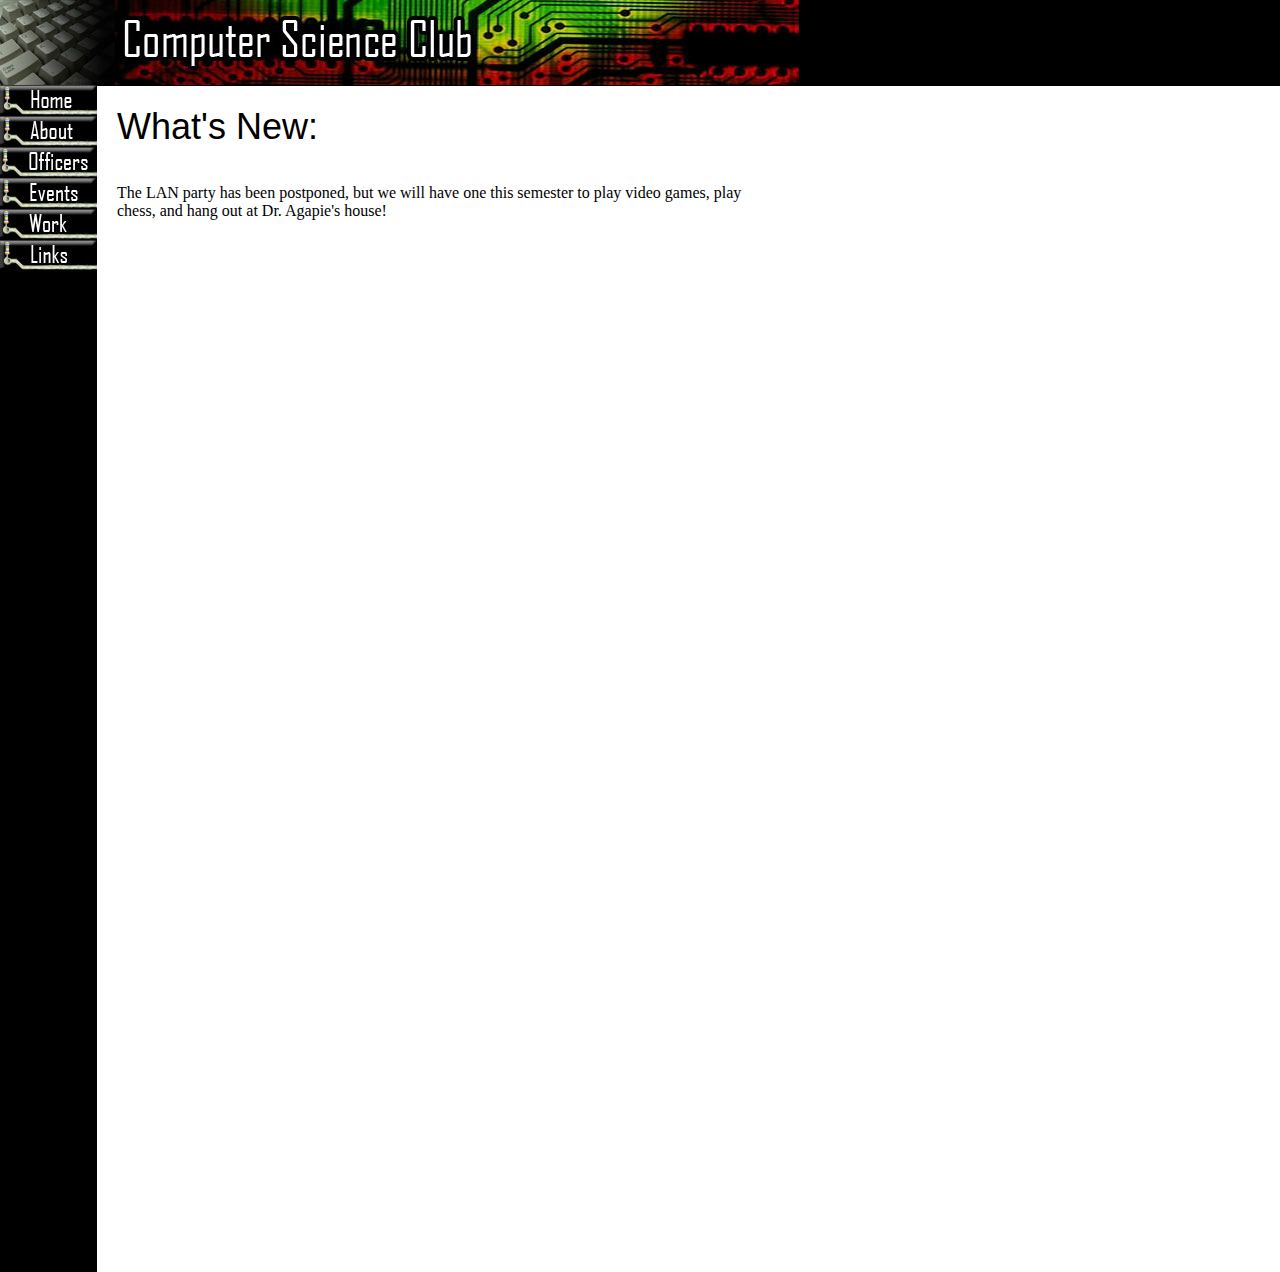
<file: csclub/index.html>
<!-- saved from url=(0045)http://www.tarleton.edu/Organizations/csclub/ -->
<html data-ember-extension="1"><!-- InstanceBegin template="/Templates/template.dwt" codeOutsideHTMLIsLocked="false" --><head><meta http-equiv="Content-Type" content="text/html; charset=ISO-8859-1">
<title>Computer Science Club</title>
<style type="text/css">
td.pad{
padding:20px;
}
p.header{
font-family:Geneva, Arial, Helvetica, sans-serif;
font-size:36px;
}
</style>
<script type="text/javascript">
<!--

function newImage(arg) {
	if (document.images) {
		rslt = new Image();
		rslt.src = arg;
		return rslt;
	}
}

function changeImages() {
	if (document.images && (preloadFlag == true)) {
		for (var i=0; i<changeImages.arguments.length; i+=2) {
			document[changeImages.arguments[i]].src = changeImages.arguments[i+1];
		}
	}
}

var preloadFlag = false;
function preloadImages() {
	if (document.images) {
		id11_over = newImage("images/11_over.jpg");
		id17_down = newImage("images/17_down.jpg");
		id12_over = newImage("images/12_over.jpg");
		id18_down = newImage("images/18_down.jpg");
		id13_over = newImage("images/13_over.jpg");
		id19_down = newImage("images/19_down.jpg");
		id14_over = newImage("images/14_over.jpg");
		id20_down = newImage("images/20_down.jpg");
		id15_over = newImage("images/15_over.jpg");
		id21_down = newImage("images/21_down.jpg");
		id16_over = newImage("images/16_over.jpg");
		id22_down = newImage("images/22_down.jpg");
		preloadFlag = true;
	}
}

// -->
</script>
<link rel="stylesheet" href="chrome-extension://ppcfnlhgbpebbbfmcpbkajjklimomfcd/content-script/styles/main.css" type="text/css"></head>
<body bgcolor="#FFFFFF" leftmargin="0" topmargin="0" marginwidth="0" marginheight="0" onload="preloadImages();">
<table id="Table_01" width="100%" height="100%" border="0" cellpadding="0" cellspacing="0">
	<tbody><tr>
		<td height="86" width="97" valign="top">
			<img src="images/01.jpg" width="97" height="86"></td>
		<td width="703">
			<img src="images/02.jpg" width="703" height="86"></td>
		<td bgcolor="#000000">&nbsp;</td>
	</tr>
	<tr height="31" valign="top">
		<td height="31" valign="top">
			<a href="http://www.tarleton.edu/Organizations/csclub/index.html" onmouseover="changeImages(&#39;id03&#39;, &#39;images/11_over.jpg&#39;); return true;" onmouseout="changeImages(&#39;id03&#39;, &#39;images/03.jpg&#39;); return true;" onmousedown="changeImages(&#39;id03&#39;, &#39;images/17_down.jpg&#39;); return true;" onmouseup="changeImages(&#39;id03&#39;, &#39;images/11_over.jpg&#39;); return true;">
				<img name="id03" src="images/03.jpg" width="97" height="31" border="0"></a></td>
		<td rowspan="7" class="pad" valign="top" width="663" height="100%">
		<!-- InstanceBeginEditable name="body" -->
		<p class="header">What's New:</p>
		<p>The LAN party has been postponed, but we will have one this semester to play video games, play chess, and hang out at Dr. Agapie's house!</p>
		<!-- InstanceEndEditable -->
	  </td>
		<td rowspan="7">&nbsp;</td>
	</tr>
	<tr height="31" valign="top">
		<td height="31" valign="top">
			<a href="http://www.tarleton.edu/Organizations/csclub/about.html" onmouseover="changeImages(&#39;id05&#39;, &#39;images/12_over.jpg&#39;); return true;" onmouseout="changeImages(&#39;id05&#39;, &#39;images/05.jpg&#39;); return true;" onmousedown="changeImages(&#39;id05&#39;, &#39;images/18_down.jpg&#39;); return true;" onmouseup="changeImages(&#39;id05&#39;, &#39;images/12_over.jpg&#39;); return true;">
				<img name="id05" src="images/05.jpg" width="97" height="31" border="0"></a></td>
	</tr>
	<tr height="31" valign="top">
		<td height="31">
			<a href="http://www.tarleton.edu/Organizations/csclub/officers.html" onmouseover="changeImages(&#39;id06&#39;, &#39;images/13_over.jpg&#39;); return true;" onmouseout="changeImages(&#39;id06&#39;, &#39;images/06.jpg&#39;); return true;" onmousedown="changeImages(&#39;id06&#39;, &#39;images/19_down.jpg&#39;); return true;" onmouseup="changeImages(&#39;id06&#39;, &#39;images/13_over.jpg&#39;); return true;">
				<img name="id06" src="images/06.jpg" width="97" height="31" border="0"></a></td>
	</tr>
	<tr height="31" valign="top">
		<td height="31">
			<a href="http://www.tarleton.edu/Organizations/csclub/events.html" onmouseover="changeImages(&#39;id07&#39;, &#39;images/14_over.jpg&#39;); return true;" onmouseout="changeImages(&#39;id07&#39;, &#39;images/07.jpg&#39;); return true;" onmousedown="changeImages(&#39;id07&#39;, &#39;images/20_down.jpg&#39;); return true;" onmouseup="changeImages(&#39;id07&#39;, &#39;images/14_over.jpg&#39;); return true;">
				<img name="id07" src="images/07.jpg" width="97" height="31" border="0"></a></td>
	</tr>
	<tr height="31" valign="top">
		<td height="31">
			<a href="http://www.tarleton.edu/Organizations/csclub/work.html" onmouseover="changeImages(&#39;id08&#39;, &#39;images/15_over.jpg&#39;); return true;" onmouseout="changeImages(&#39;id08&#39;, &#39;images/08.jpg&#39;); return true;" onmousedown="changeImages(&#39;id08&#39;, &#39;images/21_down.jpg&#39;); return true;" onmouseup="changeImages(&#39;id08&#39;, &#39;images/15_over.jpg&#39;); return true;">
				<img name="id08" src="images/08.jpg" width="97" height="31" border="0"></a></td>
	</tr>
	<tr height="31" valign="top">
		<td height="31">
			<a href="http://www.tarleton.edu/Organizations/csclub/links.html" onmouseover="changeImages(&#39;id09&#39;, &#39;images/16_over.jpg&#39;); return true;" onmouseout="changeImages(&#39;id09&#39;, &#39;images/09.jpg&#39;); return true;" onmousedown="changeImages(&#39;id09&#39;, &#39;images/22_down.jpg&#39;); return true;" onmouseup="changeImages(&#39;id09&#39;, &#39;images/16_over.jpg&#39;); return true;">
				<img name="id09" src="images/09.jpg" width="97" height="31" border="0"></a></td>
	</tr>
	<tr>
		<td bgcolor="#000000" height="1000" width="97">&nbsp;</td>
	</tr>
</tbody></table>

<!-- InstanceEnd --><div class="pnt-on-image-wrapper" style="display: none;"><div class="pnt-on-image"><div class="pnticn pnticn-logo pnticnlarge"></div><div class="pnt-onimg-text">Point</div></div></div><span id="buffer-extension-hover-button" style="display: none; position: absolute; z-index: 8675309; width: 100px; height: 25px; opacity: 0.9; cursor: pointer; background-image: url(chrome-extension://noojglkidnpfjbincgijbaiedldjfbhh/data/shared/img/buffer-hover-icon@2x.png); background-size: 100px 25px;"></span></body></html>
</file>
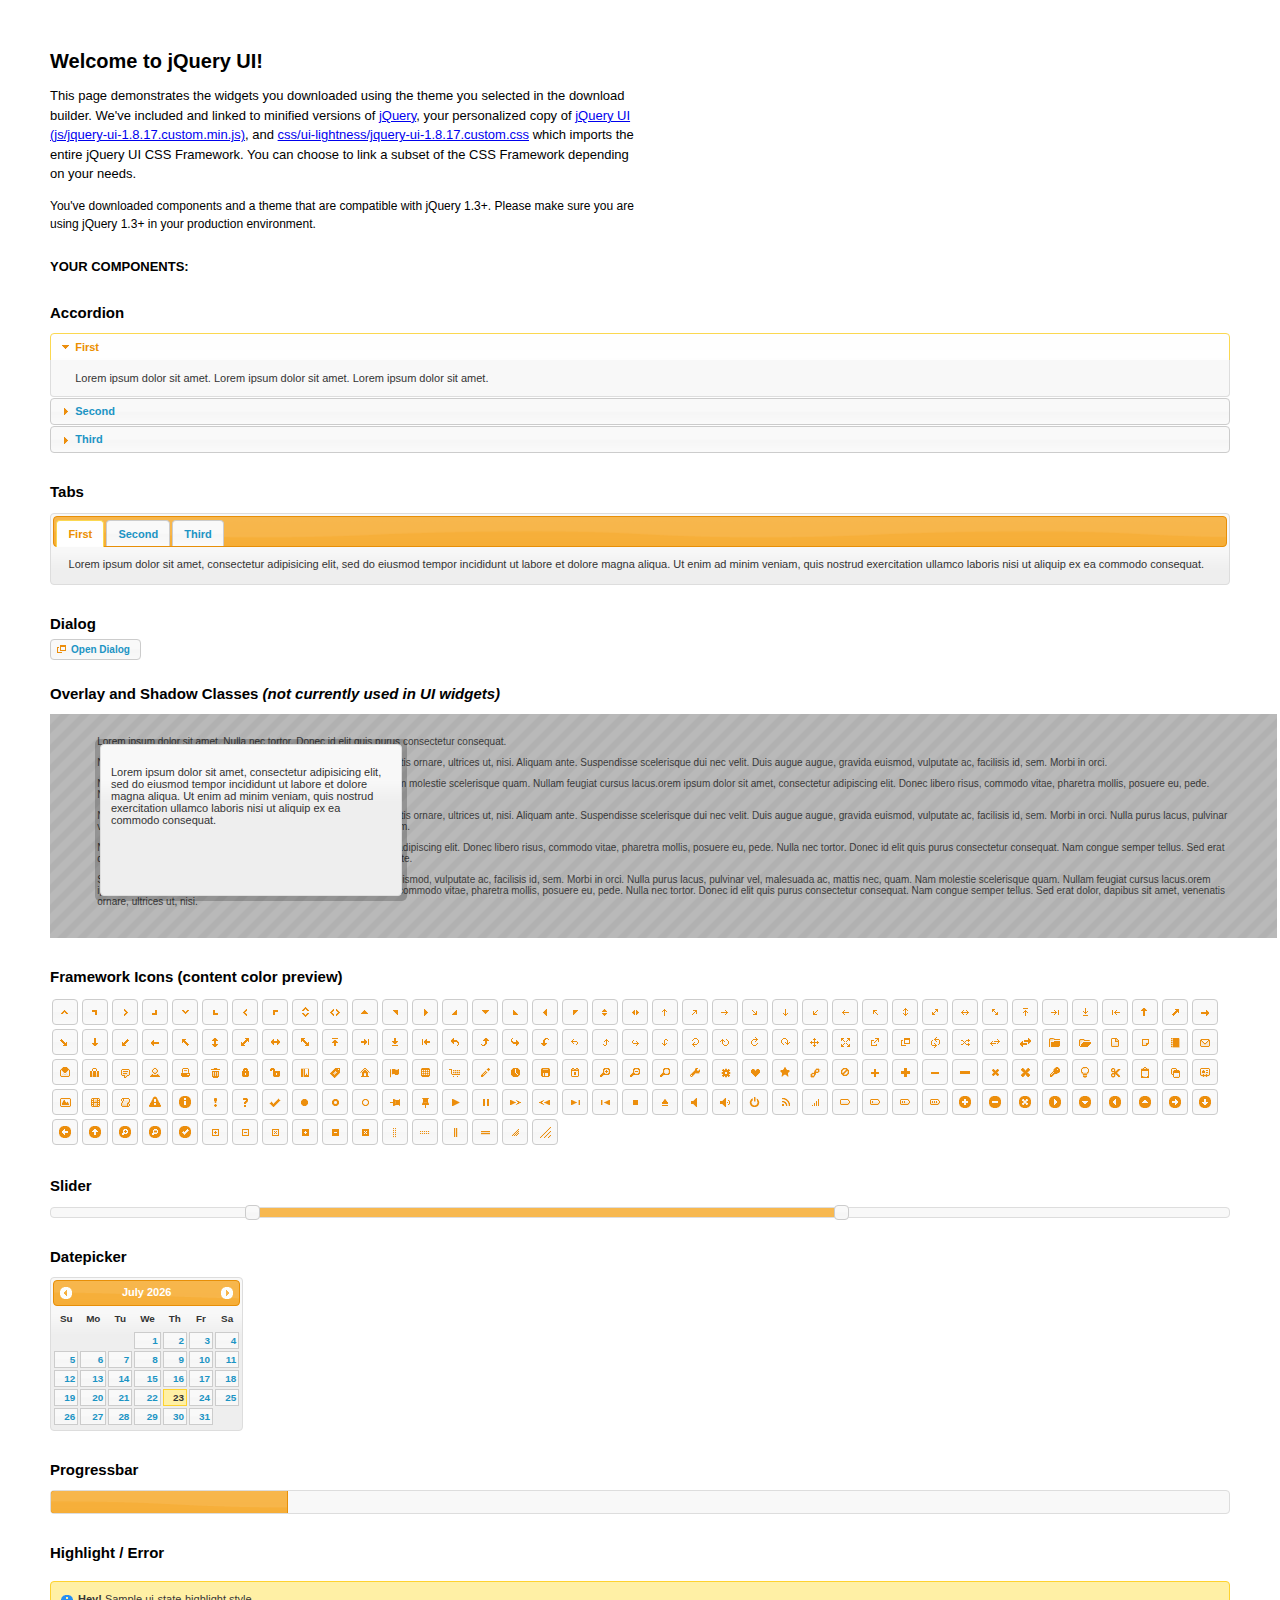
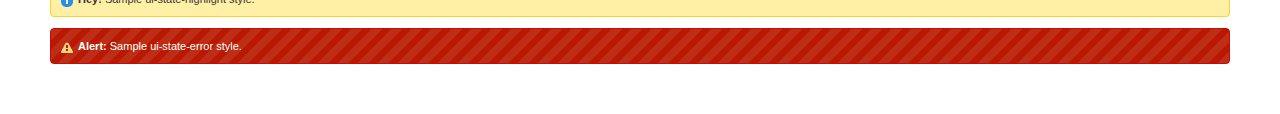
<file: whetstone1/js/jquery-ui-1.8.17/index.html>
<!DOCTYPE html>
<html>
	<head>
		<meta http-equiv="Content-Type" content="text/html; charset=iso-8859-1" />
		<title>jQuery UI Example Page</title>
		<link type="text/css" href="css/ui-lightness/jquery-ui-1.8.17.custom.css" rel="stylesheet" />	
		<script type="text/javascript" src="js/jquery-1.7.1.min.js"></script>
		<script type="text/javascript" src="js/jquery-ui-1.8.17.custom.min.js"></script>
		<script type="text/javascript">
			$(function(){

				// Accordion
				$("#accordion").accordion({ header: "h3" });
	
				// Tabs
				$('#tabs').tabs();
	

				// Dialog			
				$('#dialog').dialog({
					autoOpen: false,
					width: 600,
					buttons: {
						"Ok": function() { 
							$(this).dialog("close"); 
						}, 
						"Cancel": function() { 
							$(this).dialog("close"); 
						} 
					}
				});
				
				// Dialog Link
				$('#dialog_link').click(function(){
					$('#dialog').dialog('open');
					return false;
				});

				// Datepicker
				$('#datepicker').datepicker({
					inline: true
				});
				
				// Slider
				$('#slider').slider({
					range: true,
					values: [17, 67]
				});
				
				// Progressbar
				$("#progressbar").progressbar({
					value: 20 
				});
				
				//hover states on the static widgets
				$('#dialog_link, ul#icons li').hover(
					function() { $(this).addClass('ui-state-hover'); }, 
					function() { $(this).removeClass('ui-state-hover'); }
				);
				
			});
		</script>
		<style type="text/css">
			/*demo page css*/
			body{ font: 62.5% "Trebuchet MS", sans-serif; margin: 50px;}
			.demoHeaders { margin-top: 2em; }
			#dialog_link {padding: .4em 1em .4em 20px;text-decoration: none;position: relative;}
			#dialog_link span.ui-icon {margin: 0 5px 0 0;position: absolute;left: .2em;top: 50%;margin-top: -8px;}
			ul#icons {margin: 0; padding: 0;}
			ul#icons li {margin: 2px; position: relative; padding: 4px 0; cursor: pointer; float: left;  list-style: none;}
			ul#icons span.ui-icon {float: left; margin: 0 4px;}
		</style>	
	</head>
	<body>
	<h1>Welcome to jQuery UI!</h1>
	<p style="font-size: 1.3em; line-height: 1.5; margin: 1em 0; width: 50%;">This page demonstrates the widgets you downloaded using the theme you selected in the download builder. We've included and linked to minified versions of <a href="js/jquery-1.7.1.min.js">jQuery</a>, your personalized copy of <a href="js/jquery-ui-1.8.17.custom.min.js">jQuery UI (js/jquery-ui-1.8.17.custom.min.js)</a>, and <a href="css/ui-lightness/jquery-ui-1.8.17.custom.css">css/ui-lightness/jquery-ui-1.8.17.custom.css</a> which imports the entire jQuery UI CSS Framework. You can choose to link a subset of the CSS Framework depending on your needs. </p>
	<p style="font-size: 1.2em; line-height: 1.5; margin: 1em 0; width: 50%;">You've downloaded components and a theme that are compatible with jQuery 1.3+. Please make sure you are using jQuery 1.3+ in your production environment.</p>	

	<p style="font-weight: bold; margin: 2em 0 1em; font-size: 1.3em;">YOUR COMPONENTS:</p>
		
		<!-- Accordion -->
		<h2 class="demoHeaders">Accordion</h2>
		<div id="accordion">
			<div>
				<h3><a href="#">First</a></h3>
				<div>Lorem ipsum dolor sit amet. Lorem ipsum dolor sit amet. Lorem ipsum dolor sit amet.</div>
			</div>
			<div>
				<h3><a href="#">Second</a></h3>
				<div>Phasellus mattis tincidunt nibh.</div>
			</div>
			<div>
				<h3><a href="#">Third</a></h3>
				<div>Nam dui erat, auctor a, dignissim quis.</div>
			</div>
		</div>
	
		<!-- Tabs -->
		<h2 class="demoHeaders">Tabs</h2>
		<div id="tabs">
			<ul>
				<li><a href="#tabs-1">First</a></li>
				<li><a href="#tabs-2">Second</a></li>
				<li><a href="#tabs-3">Third</a></li>
			</ul>
			<div id="tabs-1">Lorem ipsum dolor sit amet, consectetur adipisicing elit, sed do eiusmod tempor incididunt ut labore et dolore magna aliqua. Ut enim ad minim veniam, quis nostrud exercitation ullamco laboris nisi ut aliquip ex ea commodo consequat.</div>
			<div id="tabs-2">Phasellus mattis tincidunt nibh. Cras orci urna, blandit id, pretium vel, aliquet ornare, felis. Maecenas scelerisque sem non nisl. Fusce sed lorem in enim dictum bibendum.</div>
			<div id="tabs-3">Nam dui erat, auctor a, dignissim quis, sollicitudin eu, felis. Pellentesque nisi urna, interdum eget, sagittis et, consequat vestibulum, lacus. Mauris porttitor ullamcorper augue.</div>
		</div>
	
		<!-- Dialog NOTE: Dialog is not generated by UI in this demo so it can be visually styled in themeroller-->
		<h2 class="demoHeaders">Dialog</h2>
		<p><a href="#" id="dialog_link" class="ui-state-default ui-corner-all"><span class="ui-icon ui-icon-newwin"></span>Open Dialog</a></p>
		
		
		<h2 class="demoHeaders">Overlay and Shadow Classes <em>(not currently used in UI widgets)</em></h2>
		<div style="position: relative; width: 96%; height: 200px; padding:1% 4%; overflow:hidden;" class="fakewindowcontain">
			<p>Lorem ipsum dolor sit amet,  Nulla nec tortor. Donec id elit quis purus consectetur consequat. </p><p>Nam congue semper tellus. Sed erat dolor, dapibus sit amet, venenatis ornare, ultrices ut, nisi. Aliquam ante. Suspendisse scelerisque dui nec velit. Duis augue augue, gravida euismod, vulputate ac, facilisis id, sem. Morbi in orci. </p><p>Nulla purus lacus, pulvinar vel, malesuada ac, mattis nec, quam. Nam molestie scelerisque quam. Nullam feugiat cursus lacus.orem ipsum dolor sit amet, consectetur adipiscing elit. Donec libero risus, commodo vitae, pharetra mollis, posuere eu, pede. Nulla nec tortor. Donec id elit quis purus consectetur consequat. </p><p>Nam congue semper tellus. Sed erat dolor, dapibus sit amet, venenatis ornare, ultrices ut, nisi. Aliquam ante. Suspendisse scelerisque dui nec velit. Duis augue augue, gravida euismod, vulputate ac, facilisis id, sem. Morbi in orci. Nulla purus lacus, pulvinar vel, malesuada ac, mattis nec, quam. Nam molestie scelerisque quam. </p><p>Nullam feugiat cursus lacus.orem ipsum dolor sit amet, consectetur adipiscing elit. Donec libero risus, commodo vitae, pharetra mollis, posuere eu, pede. Nulla nec tortor. Donec id elit quis purus consectetur consequat. Nam congue semper tellus. Sed erat dolor, dapibus sit amet, venenatis ornare, ultrices ut, nisi. Aliquam ante. </p><p>Suspendisse scelerisque dui nec velit. Duis augue augue, gravida euismod, vulputate ac, facilisis id, sem. Morbi in orci. Nulla purus lacus, pulvinar vel, malesuada ac, mattis nec, quam. Nam molestie scelerisque quam. Nullam feugiat cursus lacus.orem ipsum dolor sit amet, consectetur adipiscing elit. Donec libero risus, commodo vitae, pharetra mollis, posuere eu, pede. Nulla nec tortor. Donec id elit quis purus consectetur consequat. Nam congue semper tellus. Sed erat dolor, dapibus sit amet, venenatis ornare, ultrices ut, nisi. </p>
			
			<!-- ui-dialog -->
			<div class="ui-overlay"><div class="ui-widget-overlay"></div><div class="ui-widget-shadow ui-corner-all" style="width: 302px; height: 152px; position: absolute; left: 50px; top: 30px;"></div></div>
			<div style="position: absolute; width: 280px; height: 130px;left: 50px; top: 30px; padding: 10px;" class="ui-widget ui-widget-content ui-corner-all">
				<div class="ui-dialog-content ui-widget-content" style="background: none; border: 0;">
					<p>Lorem ipsum dolor sit amet, consectetur adipisicing elit, sed do eiusmod tempor incididunt ut labore et dolore magna aliqua. Ut enim ad minim veniam, quis nostrud exercitation ullamco laboris nisi ut aliquip ex ea commodo consequat.</p>
				</div>
			</div>
		
		</div>

		
		<!-- ui-dialog -->
		<div id="dialog" title="Dialog Title">
			<p>Lorem ipsum dolor sit amet, consectetur adipisicing elit, sed do eiusmod tempor incididunt ut labore et dolore magna aliqua. Ut enim ad minim veniam, quis nostrud exercitation ullamco laboris nisi ut aliquip ex ea commodo consequat.</p>
		</div>
			
				
				
		<h2 class="demoHeaders">Framework Icons (content color preview)</h2>
		<ul id="icons" class="ui-widget ui-helper-clearfix">
		
		<li class="ui-state-default ui-corner-all" title=".ui-icon-carat-1-n"><span class="ui-icon ui-icon-carat-1-n"></span></li>
		<li class="ui-state-default ui-corner-all" title=".ui-icon-carat-1-ne"><span class="ui-icon ui-icon-carat-1-ne"></span></li>
		<li class="ui-state-default ui-corner-all" title=".ui-icon-carat-1-e"><span class="ui-icon ui-icon-carat-1-e"></span></li>
		
		<li class="ui-state-default ui-corner-all" title=".ui-icon-carat-1-se"><span class="ui-icon ui-icon-carat-1-se"></span></li>
		<li class="ui-state-default ui-corner-all" title=".ui-icon-carat-1-s"><span class="ui-icon ui-icon-carat-1-s"></span></li>
		<li class="ui-state-default ui-corner-all" title=".ui-icon-carat-1-sw"><span class="ui-icon ui-icon-carat-1-sw"></span></li>
		<li class="ui-state-default ui-corner-all" title=".ui-icon-carat-1-w"><span class="ui-icon ui-icon-carat-1-w"></span></li>
		<li class="ui-state-default ui-corner-all" title=".ui-icon-carat-1-nw"><span class="ui-icon ui-icon-carat-1-nw"></span></li>
		<li class="ui-state-default ui-corner-all" title=".ui-icon-carat-2-n-s"><span class="ui-icon ui-icon-carat-2-n-s"></span></li>
		<li class="ui-state-default ui-corner-all" title=".ui-icon-carat-2-e-w"><span class="ui-icon ui-icon-carat-2-e-w"></span></li>
		<li class="ui-state-default ui-corner-all" title=".ui-icon-triangle-1-n"><span class="ui-icon ui-icon-triangle-1-n"></span></li>
		<li class="ui-state-default ui-corner-all" title=".ui-icon-triangle-1-ne"><span class="ui-icon ui-icon-triangle-1-ne"></span></li>
		
		<li class="ui-state-default ui-corner-all" title=".ui-icon-triangle-1-e"><span class="ui-icon ui-icon-triangle-1-e"></span></li>
		<li class="ui-state-default ui-corner-all" title=".ui-icon-triangle-1-se"><span class="ui-icon ui-icon-triangle-1-se"></span></li>
		<li class="ui-state-default ui-corner-all" title=".ui-icon-triangle-1-s"><span class="ui-icon ui-icon-triangle-1-s"></span></li>
		<li class="ui-state-default ui-corner-all" title=".ui-icon-triangle-1-sw"><span class="ui-icon ui-icon-triangle-1-sw"></span></li>
		<li class="ui-state-default ui-corner-all" title=".ui-icon-triangle-1-w"><span class="ui-icon ui-icon-triangle-1-w"></span></li>
		<li class="ui-state-default ui-corner-all" title=".ui-icon-triangle-1-nw"><span class="ui-icon ui-icon-triangle-1-nw"></span></li>
		<li class="ui-state-default ui-corner-all" title=".ui-icon-triangle-2-n-s"><span class="ui-icon ui-icon-triangle-2-n-s"></span></li>
		<li class="ui-state-default ui-corner-all" title=".ui-icon-triangle-2-e-w"><span class="ui-icon ui-icon-triangle-2-e-w"></span></li>
		<li class="ui-state-default ui-corner-all" title=".ui-icon-arrow-1-n"><span class="ui-icon ui-icon-arrow-1-n"></span></li>
		
		<li class="ui-state-default ui-corner-all" title=".ui-icon-arrow-1-ne"><span class="ui-icon ui-icon-arrow-1-ne"></span></li>
		<li class="ui-state-default ui-corner-all" title=".ui-icon-arrow-1-e"><span class="ui-icon ui-icon-arrow-1-e"></span></li>
		<li class="ui-state-default ui-corner-all" title=".ui-icon-arrow-1-se"><span class="ui-icon ui-icon-arrow-1-se"></span></li>
		<li class="ui-state-default ui-corner-all" title=".ui-icon-arrow-1-s"><span class="ui-icon ui-icon-arrow-1-s"></span></li>
		<li class="ui-state-default ui-corner-all" title=".ui-icon-arrow-1-sw"><span class="ui-icon ui-icon-arrow-1-sw"></span></li>
		<li class="ui-state-default ui-corner-all" title=".ui-icon-arrow-1-w"><span class="ui-icon ui-icon-arrow-1-w"></span></li>
		<li class="ui-state-default ui-corner-all" title=".ui-icon-arrow-1-nw"><span class="ui-icon ui-icon-arrow-1-nw"></span></li>
		<li class="ui-state-default ui-corner-all" title=".ui-icon-arrow-2-n-s"><span class="ui-icon ui-icon-arrow-2-n-s"></span></li>
		<li class="ui-state-default ui-corner-all" title=".ui-icon-arrow-2-ne-sw"><span class="ui-icon ui-icon-arrow-2-ne-sw"></span></li>
		
		<li class="ui-state-default ui-corner-all" title=".ui-icon-arrow-2-e-w"><span class="ui-icon ui-icon-arrow-2-e-w"></span></li>
		<li class="ui-state-default ui-corner-all" title=".ui-icon-arrow-2-se-nw"><span class="ui-icon ui-icon-arrow-2-se-nw"></span></li>
		<li class="ui-state-default ui-corner-all" title=".ui-icon-arrowstop-1-n"><span class="ui-icon ui-icon-arrowstop-1-n"></span></li>
		<li class="ui-state-default ui-corner-all" title=".ui-icon-arrowstop-1-e"><span class="ui-icon ui-icon-arrowstop-1-e"></span></li>
		<li class="ui-state-default ui-corner-all" title=".ui-icon-arrowstop-1-s"><span class="ui-icon ui-icon-arrowstop-1-s"></span></li>
		<li class="ui-state-default ui-corner-all" title=".ui-icon-arrowstop-1-w"><span class="ui-icon ui-icon-arrowstop-1-w"></span></li>
		<li class="ui-state-default ui-corner-all" title=".ui-icon-arrowthick-1-n"><span class="ui-icon ui-icon-arrowthick-1-n"></span></li>
		<li class="ui-state-default ui-corner-all" title=".ui-icon-arrowthick-1-ne"><span class="ui-icon ui-icon-arrowthick-1-ne"></span></li>
		<li class="ui-state-default ui-corner-all" title=".ui-icon-arrowthick-1-e"><span class="ui-icon ui-icon-arrowthick-1-e"></span></li>
		
		<li class="ui-state-default ui-corner-all" title=".ui-icon-arrowthick-1-se"><span class="ui-icon ui-icon-arrowthick-1-se"></span></li>
		<li class="ui-state-default ui-corner-all" title=".ui-icon-arrowthick-1-s"><span class="ui-icon ui-icon-arrowthick-1-s"></span></li>
		<li class="ui-state-default ui-corner-all" title=".ui-icon-arrowthick-1-sw"><span class="ui-icon ui-icon-arrowthick-1-sw"></span></li>
		<li class="ui-state-default ui-corner-all" title=".ui-icon-arrowthick-1-w"><span class="ui-icon ui-icon-arrowthick-1-w"></span></li>
		<li class="ui-state-default ui-corner-all" title=".ui-icon-arrowthick-1-nw"><span class="ui-icon ui-icon-arrowthick-1-nw"></span></li>
		<li class="ui-state-default ui-corner-all" title=".ui-icon-arrowthick-2-n-s"><span class="ui-icon ui-icon-arrowthick-2-n-s"></span></li>
		<li class="ui-state-default ui-corner-all" title=".ui-icon-arrowthick-2-ne-sw"><span class="ui-icon ui-icon-arrowthick-2-ne-sw"></span></li>
		<li class="ui-state-default ui-corner-all" title=".ui-icon-arrowthick-2-e-w"><span class="ui-icon ui-icon-arrowthick-2-e-w"></span></li>
		<li class="ui-state-default ui-corner-all" title=".ui-icon-arrowthick-2-se-nw"><span class="ui-icon ui-icon-arrowthick-2-se-nw"></span></li>
		
		<li class="ui-state-default ui-corner-all" title=".ui-icon-arrowthickstop-1-n"><span class="ui-icon ui-icon-arrowthickstop-1-n"></span></li>
		<li class="ui-state-default ui-corner-all" title=".ui-icon-arrowthickstop-1-e"><span class="ui-icon ui-icon-arrowthickstop-1-e"></span></li>
		<li class="ui-state-default ui-corner-all" title=".ui-icon-arrowthickstop-1-s"><span class="ui-icon ui-icon-arrowthickstop-1-s"></span></li>
		<li class="ui-state-default ui-corner-all" title=".ui-icon-arrowthickstop-1-w"><span class="ui-icon ui-icon-arrowthickstop-1-w"></span></li>
		<li class="ui-state-default ui-corner-all" title=".ui-icon-arrowreturnthick-1-w"><span class="ui-icon ui-icon-arrowreturnthick-1-w"></span></li>
		<li class="ui-state-default ui-corner-all" title=".ui-icon-arrowreturnthick-1-n"><span class="ui-icon ui-icon-arrowreturnthick-1-n"></span></li>
		<li class="ui-state-default ui-corner-all" title=".ui-icon-arrowreturnthick-1-e"><span class="ui-icon ui-icon-arrowreturnthick-1-e"></span></li>
		<li class="ui-state-default ui-corner-all" title=".ui-icon-arrowreturnthick-1-s"><span class="ui-icon ui-icon-arrowreturnthick-1-s"></span></li>
		<li class="ui-state-default ui-corner-all" title=".ui-icon-arrowreturn-1-w"><span class="ui-icon ui-icon-arrowreturn-1-w"></span></li>
		
		<li class="ui-state-default ui-corner-all" title=".ui-icon-arrowreturn-1-n"><span class="ui-icon ui-icon-arrowreturn-1-n"></span></li>
		<li class="ui-state-default ui-corner-all" title=".ui-icon-arrowreturn-1-e"><span class="ui-icon ui-icon-arrowreturn-1-e"></span></li>
		<li class="ui-state-default ui-corner-all" title=".ui-icon-arrowreturn-1-s"><span class="ui-icon ui-icon-arrowreturn-1-s"></span></li>
		<li class="ui-state-default ui-corner-all" title=".ui-icon-arrowrefresh-1-w"><span class="ui-icon ui-icon-arrowrefresh-1-w"></span></li>
		<li class="ui-state-default ui-corner-all" title=".ui-icon-arrowrefresh-1-n"><span class="ui-icon ui-icon-arrowrefresh-1-n"></span></li>
		<li class="ui-state-default ui-corner-all" title=".ui-icon-arrowrefresh-1-e"><span class="ui-icon ui-icon-arrowrefresh-1-e"></span></li>
		<li class="ui-state-default ui-corner-all" title=".ui-icon-arrowrefresh-1-s"><span class="ui-icon ui-icon-arrowrefresh-1-s"></span></li>
		<li class="ui-state-default ui-corner-all" title=".ui-icon-arrow-4"><span class="ui-icon ui-icon-arrow-4"></span></li>
		<li class="ui-state-default ui-corner-all" title=".ui-icon-arrow-4-diag"><span class="ui-icon ui-icon-arrow-4-diag"></span></li>
		
		<li class="ui-state-default ui-corner-all" title=".ui-icon-extlink"><span class="ui-icon ui-icon-extlink"></span></li>
		<li class="ui-state-default ui-corner-all" title=".ui-icon-newwin"><span class="ui-icon ui-icon-newwin"></span></li>
		<li class="ui-state-default ui-corner-all" title=".ui-icon-refresh"><span class="ui-icon ui-icon-refresh"></span></li>
		<li class="ui-state-default ui-corner-all" title=".ui-icon-shuffle"><span class="ui-icon ui-icon-shuffle"></span></li>
		<li class="ui-state-default ui-corner-all" title=".ui-icon-transfer-e-w"><span class="ui-icon ui-icon-transfer-e-w"></span></li>
		<li class="ui-state-default ui-corner-all" title=".ui-icon-transferthick-e-w"><span class="ui-icon ui-icon-transferthick-e-w"></span></li>
		<li class="ui-state-default ui-corner-all" title=".ui-icon-folder-collapsed"><span class="ui-icon ui-icon-folder-collapsed"></span></li>
		<li class="ui-state-default ui-corner-all" title=".ui-icon-folder-open"><span class="ui-icon ui-icon-folder-open"></span></li>
		<li class="ui-state-default ui-corner-all" title=".ui-icon-document"><span class="ui-icon ui-icon-document"></span></li>
		
		<li class="ui-state-default ui-corner-all" title=".ui-icon-document-b"><span class="ui-icon ui-icon-document-b"></span></li>
		<li class="ui-state-default ui-corner-all" title=".ui-icon-note"><span class="ui-icon ui-icon-note"></span></li>
		<li class="ui-state-default ui-corner-all" title=".ui-icon-mail-closed"><span class="ui-icon ui-icon-mail-closed"></span></li>
		<li class="ui-state-default ui-corner-all" title=".ui-icon-mail-open"><span class="ui-icon ui-icon-mail-open"></span></li>
		<li class="ui-state-default ui-corner-all" title=".ui-icon-suitcase"><span class="ui-icon ui-icon-suitcase"></span></li>
		<li class="ui-state-default ui-corner-all" title=".ui-icon-comment"><span class="ui-icon ui-icon-comment"></span></li>
		<li class="ui-state-default ui-corner-all" title=".ui-icon-person"><span class="ui-icon ui-icon-person"></span></li>
		<li class="ui-state-default ui-corner-all" title=".ui-icon-print"><span class="ui-icon ui-icon-print"></span></li>
		<li class="ui-state-default ui-corner-all" title=".ui-icon-trash"><span class="ui-icon ui-icon-trash"></span></li>
		
		<li class="ui-state-default ui-corner-all" title=".ui-icon-locked"><span class="ui-icon ui-icon-locked"></span></li>
		<li class="ui-state-default ui-corner-all" title=".ui-icon-unlocked"><span class="ui-icon ui-icon-unlocked"></span></li>
		<li class="ui-state-default ui-corner-all" title=".ui-icon-bookmark"><span class="ui-icon ui-icon-bookmark"></span></li>
		<li class="ui-state-default ui-corner-all" title=".ui-icon-tag"><span class="ui-icon ui-icon-tag"></span></li>
		<li class="ui-state-default ui-corner-all" title=".ui-icon-home"><span class="ui-icon ui-icon-home"></span></li>
		<li class="ui-state-default ui-corner-all" title=".ui-icon-flag"><span class="ui-icon ui-icon-flag"></span></li>
		<li class="ui-state-default ui-corner-all" title=".ui-icon-calculator"><span class="ui-icon ui-icon-calculator"></span></li>
		<li class="ui-state-default ui-corner-all" title=".ui-icon-cart"><span class="ui-icon ui-icon-cart"></span></li>
		<li class="ui-state-default ui-corner-all" title=".ui-icon-pencil"><span class="ui-icon ui-icon-pencil"></span></li>
		
		<li class="ui-state-default ui-corner-all" title=".ui-icon-clock"><span class="ui-icon ui-icon-clock"></span></li>
		<li class="ui-state-default ui-corner-all" title=".ui-icon-disk"><span class="ui-icon ui-icon-disk"></span></li>
		<li class="ui-state-default ui-corner-all" title=".ui-icon-calendar"><span class="ui-icon ui-icon-calendar"></span></li>
		<li class="ui-state-default ui-corner-all" title=".ui-icon-zoomin"><span class="ui-icon ui-icon-zoomin"></span></li>
		<li class="ui-state-default ui-corner-all" title=".ui-icon-zoomout"><span class="ui-icon ui-icon-zoomout"></span></li>
		<li class="ui-state-default ui-corner-all" title=".ui-icon-search"><span class="ui-icon ui-icon-search"></span></li>
		<li class="ui-state-default ui-corner-all" title=".ui-icon-wrench"><span class="ui-icon ui-icon-wrench"></span></li>
		<li class="ui-state-default ui-corner-all" title=".ui-icon-gear"><span class="ui-icon ui-icon-gear"></span></li>
		<li class="ui-state-default ui-corner-all" title=".ui-icon-heart"><span class="ui-icon ui-icon-heart"></span></li>
		
		<li class="ui-state-default ui-corner-all" title=".ui-icon-star"><span class="ui-icon ui-icon-star"></span></li>
		<li class="ui-state-default ui-corner-all" title=".ui-icon-link"><span class="ui-icon ui-icon-link"></span></li>
		<li class="ui-state-default ui-corner-all" title=".ui-icon-cancel"><span class="ui-icon ui-icon-cancel"></span></li>
		<li class="ui-state-default ui-corner-all" title=".ui-icon-plus"><span class="ui-icon ui-icon-plus"></span></li>
		<li class="ui-state-default ui-corner-all" title=".ui-icon-plusthick"><span class="ui-icon ui-icon-plusthick"></span></li>
		<li class="ui-state-default ui-corner-all" title=".ui-icon-minus"><span class="ui-icon ui-icon-minus"></span></li>
		<li class="ui-state-default ui-corner-all" title=".ui-icon-minusthick"><span class="ui-icon ui-icon-minusthick"></span></li>
		<li class="ui-state-default ui-corner-all" title=".ui-icon-close"><span class="ui-icon ui-icon-close"></span></li>
		<li class="ui-state-default ui-corner-all" title=".ui-icon-closethick"><span class="ui-icon ui-icon-closethick"></span></li>
		
		<li class="ui-state-default ui-corner-all" title=".ui-icon-key"><span class="ui-icon ui-icon-key"></span></li>
		<li class="ui-state-default ui-corner-all" title=".ui-icon-lightbulb"><span class="ui-icon ui-icon-lightbulb"></span></li>
		<li class="ui-state-default ui-corner-all" title=".ui-icon-scissors"><span class="ui-icon ui-icon-scissors"></span></li>
		<li class="ui-state-default ui-corner-all" title=".ui-icon-clipboard"><span class="ui-icon ui-icon-clipboard"></span></li>
		<li class="ui-state-default ui-corner-all" title=".ui-icon-copy"><span class="ui-icon ui-icon-copy"></span></li>
		<li class="ui-state-default ui-corner-all" title=".ui-icon-contact"><span class="ui-icon ui-icon-contact"></span></li>
		<li class="ui-state-default ui-corner-all" title=".ui-icon-image"><span class="ui-icon ui-icon-image"></span></li>
		<li class="ui-state-default ui-corner-all" title=".ui-icon-video"><span class="ui-icon ui-icon-video"></span></li>
		<li class="ui-state-default ui-corner-all" title=".ui-icon-script"><span class="ui-icon ui-icon-script"></span></li>
		<li class="ui-state-default ui-corner-all" title=".ui-icon-alert"><span class="ui-icon ui-icon-alert"></span></li>
		
		<li class="ui-state-default ui-corner-all" title=".ui-icon-info"><span class="ui-icon ui-icon-info"></span></li>
		<li class="ui-state-default ui-corner-all" title=".ui-icon-notice"><span class="ui-icon ui-icon-notice"></span></li>
		<li class="ui-state-default ui-corner-all" title=".ui-icon-help"><span class="ui-icon ui-icon-help"></span></li>
		<li class="ui-state-default ui-corner-all" title=".ui-icon-check"><span class="ui-icon ui-icon-check"></span></li>
		<li class="ui-state-default ui-corner-all" title=".ui-icon-bullet"><span class="ui-icon ui-icon-bullet"></span></li>
		<li class="ui-state-default ui-corner-all" title=".ui-icon-radio-off"><span class="ui-icon ui-icon-radio-off"></span></li>
		<li class="ui-state-default ui-corner-all" title=".ui-icon-radio-on"><span class="ui-icon ui-icon-radio-on"></span></li>
		<li class="ui-state-default ui-corner-all" title=".ui-icon-pin-w"><span class="ui-icon ui-icon-pin-w"></span></li>
		<li class="ui-state-default ui-corner-all" title=".ui-icon-pin-s"><span class="ui-icon ui-icon-pin-s"></span></li>
		<li class="ui-state-default ui-corner-all" title=".ui-icon-play"><span class="ui-icon ui-icon-play"></span></li>
		<li class="ui-state-default ui-corner-all" title=".ui-icon-pause"><span class="ui-icon ui-icon-pause"></span></li>
		
		<li class="ui-state-default ui-corner-all" title=".ui-icon-seek-next"><span class="ui-icon ui-icon-seek-next"></span></li>
		<li class="ui-state-default ui-corner-all" title=".ui-icon-seek-prev"><span class="ui-icon ui-icon-seek-prev"></span></li>
		<li class="ui-state-default ui-corner-all" title=".ui-icon-seek-end"><span class="ui-icon ui-icon-seek-end"></span></li>
		<li class="ui-state-default ui-corner-all" title=".ui-icon-seek-first"><span class="ui-icon ui-icon-seek-first"></span></li>
		<li class="ui-state-default ui-corner-all" title=".ui-icon-stop"><span class="ui-icon ui-icon-stop"></span></li>
		<li class="ui-state-default ui-corner-all" title=".ui-icon-eject"><span class="ui-icon ui-icon-eject"></span></li>
		<li class="ui-state-default ui-corner-all" title=".ui-icon-volume-off"><span class="ui-icon ui-icon-volume-off"></span></li>
		<li class="ui-state-default ui-corner-all" title=".ui-icon-volume-on"><span class="ui-icon ui-icon-volume-on"></span></li>
		<li class="ui-state-default ui-corner-all" title=".ui-icon-power"><span class="ui-icon ui-icon-power"></span></li>
		
		<li class="ui-state-default ui-corner-all" title=".ui-icon-signal-diag"><span class="ui-icon ui-icon-signal-diag"></span></li>
		<li class="ui-state-default ui-corner-all" title=".ui-icon-signal"><span class="ui-icon ui-icon-signal"></span></li>
		<li class="ui-state-default ui-corner-all" title=".ui-icon-battery-0"><span class="ui-icon ui-icon-battery-0"></span></li>
		<li class="ui-state-default ui-corner-all" title=".ui-icon-battery-1"><span class="ui-icon ui-icon-battery-1"></span></li>
		<li class="ui-state-default ui-corner-all" title=".ui-icon-battery-2"><span class="ui-icon ui-icon-battery-2"></span></li>
		<li class="ui-state-default ui-corner-all" title=".ui-icon-battery-3"><span class="ui-icon ui-icon-battery-3"></span></li>
		<li class="ui-state-default ui-corner-all" title=".ui-icon-circle-plus"><span class="ui-icon ui-icon-circle-plus"></span></li>
		<li class="ui-state-default ui-corner-all" title=".ui-icon-circle-minus"><span class="ui-icon ui-icon-circle-minus"></span></li>
		<li class="ui-state-default ui-corner-all" title=".ui-icon-circle-close"><span class="ui-icon ui-icon-circle-close"></span></li>
		
		<li class="ui-state-default ui-corner-all" title=".ui-icon-circle-triangle-e"><span class="ui-icon ui-icon-circle-triangle-e"></span></li>
		<li class="ui-state-default ui-corner-all" title=".ui-icon-circle-triangle-s"><span class="ui-icon ui-icon-circle-triangle-s"></span></li>
		<li class="ui-state-default ui-corner-all" title=".ui-icon-circle-triangle-w"><span class="ui-icon ui-icon-circle-triangle-w"></span></li>
		<li class="ui-state-default ui-corner-all" title=".ui-icon-circle-triangle-n"><span class="ui-icon ui-icon-circle-triangle-n"></span></li>
		<li class="ui-state-default ui-corner-all" title=".ui-icon-circle-arrow-e"><span class="ui-icon ui-icon-circle-arrow-e"></span></li>
		<li class="ui-state-default ui-corner-all" title=".ui-icon-circle-arrow-s"><span class="ui-icon ui-icon-circle-arrow-s"></span></li>
		<li class="ui-state-default ui-corner-all" title=".ui-icon-circle-arrow-w"><span class="ui-icon ui-icon-circle-arrow-w"></span></li>
		<li class="ui-state-default ui-corner-all" title=".ui-icon-circle-arrow-n"><span class="ui-icon ui-icon-circle-arrow-n"></span></li>
		<li class="ui-state-default ui-corner-all" title=".ui-icon-circle-zoomin"><span class="ui-icon ui-icon-circle-zoomin"></span></li>
		
		<li class="ui-state-default ui-corner-all" title=".ui-icon-circle-zoomout"><span class="ui-icon ui-icon-circle-zoomout"></span></li>
		<li class="ui-state-default ui-corner-all" title=".ui-icon-circle-check"><span class="ui-icon ui-icon-circle-check"></span></li>
		<li class="ui-state-default ui-corner-all" title=".ui-icon-circlesmall-plus"><span class="ui-icon ui-icon-circlesmall-plus"></span></li>
		<li class="ui-state-default ui-corner-all" title=".ui-icon-circlesmall-minus"><span class="ui-icon ui-icon-circlesmall-minus"></span></li>
		<li class="ui-state-default ui-corner-all" title=".ui-icon-circlesmall-close"><span class="ui-icon ui-icon-circlesmall-close"></span></li>
		<li class="ui-state-default ui-corner-all" title=".ui-icon-squaresmall-plus"><span class="ui-icon ui-icon-squaresmall-plus"></span></li>
		<li class="ui-state-default ui-corner-all" title=".ui-icon-squaresmall-minus"><span class="ui-icon ui-icon-squaresmall-minus"></span></li>
		<li class="ui-state-default ui-corner-all" title=".ui-icon-squaresmall-close"><span class="ui-icon ui-icon-squaresmall-close"></span></li>
		<li class="ui-state-default ui-corner-all" title=".ui-icon-grip-dotted-vertical"><span class="ui-icon ui-icon-grip-dotted-vertical"></span></li>
		
		<li class="ui-state-default ui-corner-all" title=".ui-icon-grip-dotted-horizontal"><span class="ui-icon ui-icon-grip-dotted-horizontal"></span></li>
		<li class="ui-state-default ui-corner-all" title=".ui-icon-grip-solid-vertical"><span class="ui-icon ui-icon-grip-solid-vertical"></span></li>
		<li class="ui-state-default ui-corner-all" title=".ui-icon-grip-solid-horizontal"><span class="ui-icon ui-icon-grip-solid-horizontal"></span></li>
		<li class="ui-state-default ui-corner-all" title=".ui-icon-gripsmall-diagonal-se"><span class="ui-icon ui-icon-gripsmall-diagonal-se"></span></li>
		<li class="ui-state-default ui-corner-all" title=".ui-icon-grip-diagonal-se"><span class="ui-icon ui-icon-grip-diagonal-se"></span></li>
		</ul>

	
		<!-- Slider -->
		<h2 class="demoHeaders">Slider</h2>
		<div id="slider"></div>
	
		<!-- Datepicker -->
		<h2 class="demoHeaders">Datepicker</h2>
		<div id="datepicker"></div>
	
		<!-- Progressbar -->
		<h2 class="demoHeaders">Progressbar</h2>	
		<div id="progressbar"></div>
			
		<!-- Highlight / Error -->
		<h2 class="demoHeaders">Highlight / Error</h2>
		<div class="ui-widget">
			<div class="ui-state-highlight ui-corner-all" style="margin-top: 20px; padding: 0 .7em;"> 
				<p><span class="ui-icon ui-icon-info" style="float: left; margin-right: .3em;"></span>
				<strong>Hey!</strong> Sample ui-state-highlight style.</p>
			</div>
		</div>
		<br/>
		<div class="ui-widget">
			<div class="ui-state-error ui-corner-all" style="padding: 0 .7em;"> 
				<p><span class="ui-icon ui-icon-alert" style="float: left; margin-right: .3em;"></span> 
				<strong>Alert:</strong> Sample ui-state-error style.</p>
			</div>
		</div>

	</body>
</html>
</file>
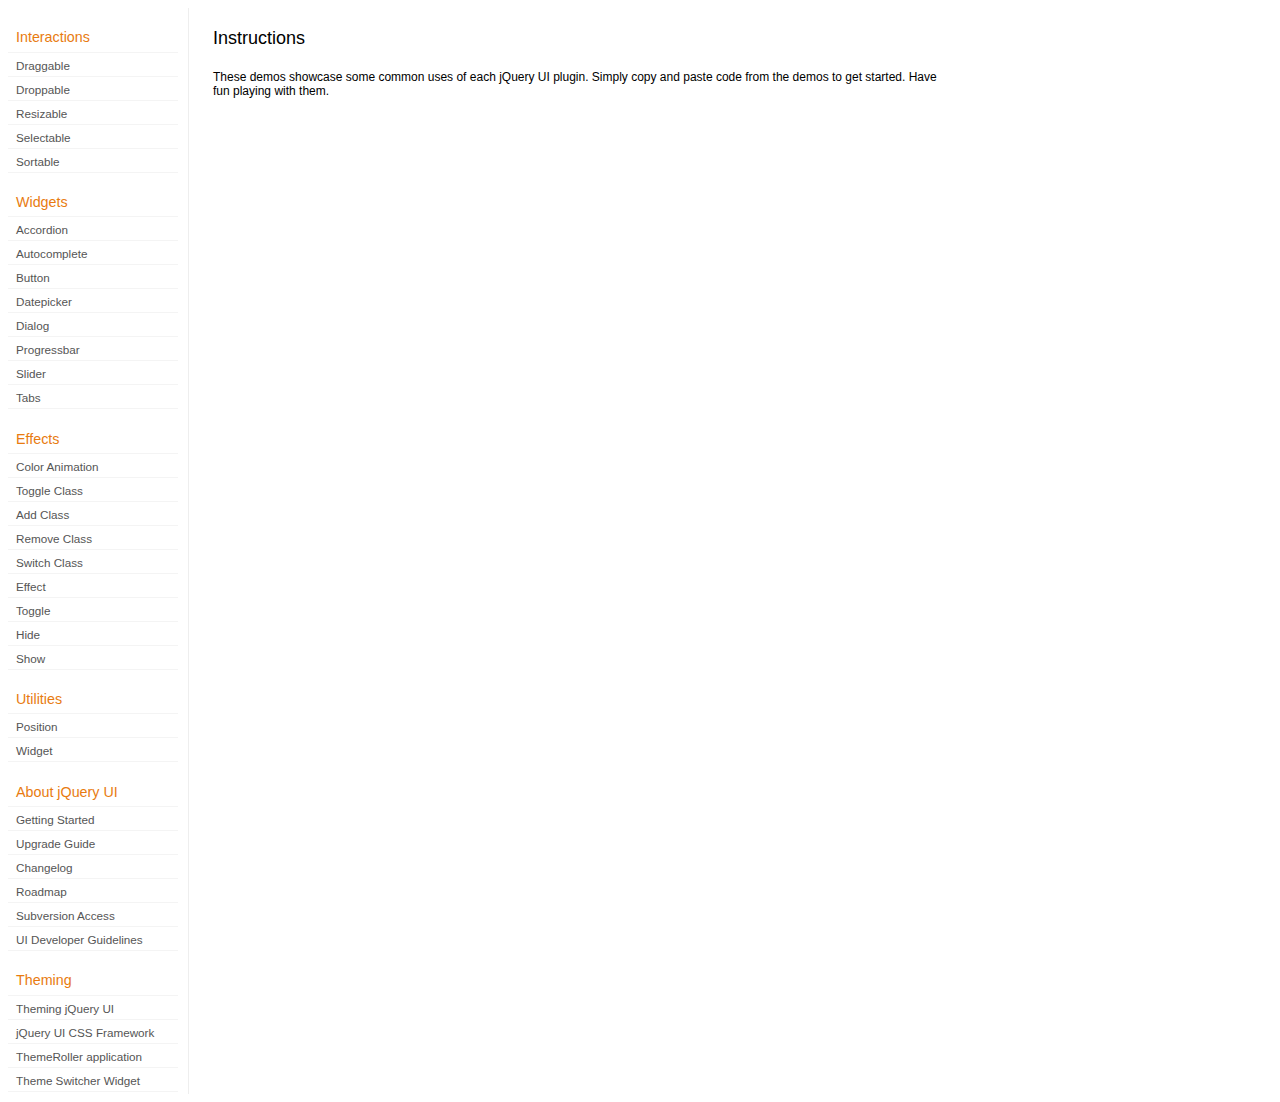
<file: whetstone1/js/jquery-ui-1.8.17/development-bundle/demos/index.html>
<!DOCTYPE html>
<html lang="en">
<head>
	<meta charset="utf-8">
	<title>jQuery UI Demos</title>
	<link rel="stylesheet" href="../themes/base/jquery.ui.all.css">
	<link rel="stylesheet" href="demos.css">
	<script src="../jquery-1.7.1.js"></script>
	<script src="../external/jquery.bgiframe-2.1.2.js"></script>
	<script src="../ui/jquery.ui.core.js"></script>
	<script src="../ui/jquery.ui.widget.js"></script>
	<script src="../ui/jquery.ui.mouse.js"></script>
	<script src="../ui/jquery.ui.accordion.js"></script>
	<script src="../ui/jquery.ui.autocomplete.js"></script>
	<script src="../ui/jquery.ui.button.js"></script>
	<script src="../ui/jquery.ui.datepicker.js"></script>
	<script src="../ui/jquery.ui.dialog.js"></script>
	<script src="../ui/jquery.ui.draggable.js"></script>
	<script src="../ui/jquery.ui.droppable.js"></script>
	<script src="../ui/jquery.ui.position.js"></script>
	<script src="../ui/jquery.ui.progressbar.js"></script>
	<script src="../ui/jquery.ui.resizable.js"></script>
	<script src="../ui/jquery.ui.selectable.js"></script>
	<script src="../ui/jquery.ui.slider.js"></script>
	<script src="../ui/jquery.ui.sortable.js"></script>
	<script src="../ui/jquery.ui.tabs.js"></script>
	<script src="../ui/jquery.effects.core.js"></script>
	<script src="../ui/jquery.effects.blind.js"></script>
	<script src="../ui/jquery.effects.bounce.js"></script>
	<script src="../ui/jquery.effects.clip.js"></script>
	<script src="../ui/jquery.effects.drop.js"></script>
	<script src="../ui/jquery.effects.explode.js"></script>
	<script src="../ui/jquery.effects.fold.js"></script>
	<script src="../ui/jquery.effects.highlight.js"></script>
	<script src="../ui/jquery.effects.pulsate.js"></script>
	<script src="../ui/jquery.effects.scale.js"></script>
	<script src="../ui/jquery.effects.shake.js"></script>
	<script src="../ui/jquery.effects.slide.js"></script>
	<script src="../ui/jquery.effects.transfer.js"></script>
	<script src="../ui/i18n/jquery.ui.datepicker-af.js"></script>
	<script src="../ui/i18n/jquery.ui.datepicker-ar.js"></script>
	<script src="../ui/i18n/jquery.ui.datepicker-ar-DZ.js"></script>
	<script src="../ui/i18n/jquery.ui.datepicker-az.js"></script>
	<script src="../ui/i18n/jquery.ui.datepicker-bs.js"></script>
	<script src="../ui/i18n/jquery.ui.datepicker-bg.js"></script>
	<script src="../ui/i18n/jquery.ui.datepicker-ca.js"></script>
	<script src="../ui/i18n/jquery.ui.datepicker-cs.js"></script>
	<script src="../ui/i18n/jquery.ui.datepicker-cy-GB.js"></script>
	<script src="../ui/i18n/jquery.ui.datepicker-da.js"></script>
	<script src="../ui/i18n/jquery.ui.datepicker-de.js"></script>
	<script src="../ui/i18n/jquery.ui.datepicker-el.js"></script>
	<script src="../ui/i18n/jquery.ui.datepicker-en-AU.js"></script>
	<script src="../ui/i18n/jquery.ui.datepicker-en-GB.js"></script>
	<script src="../ui/i18n/jquery.ui.datepicker-en-NZ.js"></script>
	<script src="../ui/i18n/jquery.ui.datepicker-eo.js"></script>
	<script src="../ui/i18n/jquery.ui.datepicker-es.js"></script>
	<script src="../ui/i18n/jquery.ui.datepicker-et.js"></script>
	<script src="../ui/i18n/jquery.ui.datepicker-eu.js"></script>
	<script src="../ui/i18n/jquery.ui.datepicker-fa.js"></script>
	<script src="../ui/i18n/jquery.ui.datepicker-fi.js"></script>
	<script src="../ui/i18n/jquery.ui.datepicker-fo.js"></script>
	<script src="../ui/i18n/jquery.ui.datepicker-fr.js"></script>
	<script src="../ui/i18n/jquery.ui.datepicker-fr-CH.js"></script>
	<script src="../ui/i18n/jquery.ui.datepicker-gl.js"></script>
	<script src="../ui/i18n/jquery.ui.datepicker-he.js"></script>
	<script src="../ui/i18n/jquery.ui.datepicker-hr.js"></script>
	<script src="../ui/i18n/jquery.ui.datepicker-hu.js"></script>
	<script src="../ui/i18n/jquery.ui.datepicker-hy.js"></script>
	<script src="../ui/i18n/jquery.ui.datepicker-id.js"></script>
	<script src="../ui/i18n/jquery.ui.datepicker-is.js"></script>
	<script src="../ui/i18n/jquery.ui.datepicker-it.js"></script>
	<script src="../ui/i18n/jquery.ui.datepicker-ja.js"></script>
	<script src="../ui/i18n/jquery.ui.datepicker-kk.js"></script>
	<script src="../ui/i18n/jquery.ui.datepicker-ko.js"></script>
	<script src="../ui/i18n/jquery.ui.datepicker-lb.js"></script>
	<script src="../ui/i18n/jquery.ui.datepicker-lt.js"></script>
	<script src="../ui/i18n/jquery.ui.datepicker-lv.js"></script>
	<script src="../ui/i18n/jquery.ui.datepicker-mk.js"></script>
	<script src="../ui/i18n/jquery.ui.datepicker-ml.js"></script>
	<script src="../ui/i18n/jquery.ui.datepicker-ms.js"></script>
	<script src="../ui/i18n/jquery.ui.datepicker-nl.js"></script>
	<script src="../ui/i18n/jquery.ui.datepicker-nl-BE.js"></script>
	<script src="../ui/i18n/jquery.ui.datepicker-no.js"></script>
	<script src="../ui/i18n/jquery.ui.datepicker-pl.js"></script>
	<script src="../ui/i18n/jquery.ui.datepicker-pt.js"></script>
	<script src="../ui/i18n/jquery.ui.datepicker-pt-BR.js"></script>
	<script src="../ui/i18n/jquery.ui.datepicker-rm.js"></script>
	<script src="../ui/i18n/jquery.ui.datepicker-ro.js"></script>
	<script src="../ui/i18n/jquery.ui.datepicker-ru.js"></script>
	<script src="../ui/i18n/jquery.ui.datepicker-sk.js"></script>
	<script src="../ui/i18n/jquery.ui.datepicker-sl.js"></script>
	<script src="../ui/i18n/jquery.ui.datepicker-sq.js"></script>
	<script src="../ui/i18n/jquery.ui.datepicker-sr.js"></script>
	<script src="../ui/i18n/jquery.ui.datepicker-sr-SR.js"></script>
	<script src="../ui/i18n/jquery.ui.datepicker-sv.js"></script>
	<script src="../ui/i18n/jquery.ui.datepicker-ta.js"></script>
	<script src="../ui/i18n/jquery.ui.datepicker-th.js"></script>
	<script src="../ui/i18n/jquery.ui.datepicker-tj.js"></script>
	<script src="../ui/i18n/jquery.ui.datepicker-tr.js"></script>
	<script src="../ui/i18n/jquery.ui.datepicker-uk.js"></script>
	<script src="../ui/i18n/jquery.ui.datepicker-vi.js"></script>
	<script src="../ui/i18n/jquery.ui.datepicker-zh-CN.js"></script>
	<script src="../ui/i18n/jquery.ui.datepicker-zh-HK.js"></script>
	<script src="../ui/i18n/jquery.ui.datepicker-zh-TW.js"></script>
	<script>
	$(function() {
		
		$('.left-nav a').click(function(ev) {
			window.location.hash = this.href.replace(/.+\/([^\/]+)\/index\.html/,'$1') + '|default';
			loadPage(this.href);
			$('.left-nav a.selected').removeClass('selected');
			$(this).addClass('selected');
			ev.preventDefault();
		});
		
		if (window.location.hash) {
			if (window.location.hash.indexOf('|') === -1) {
				window.location.hash += '|default';	
			}			
			var path = window.location.href.replace(/(index\.html)?#/,'');
			path = path.replace('\|','/') + '.html';
			loadPage(path);
		}		

		function loadPage(path) {			
			var section = path.replace(/\/[^\/]+\.html/,'');
			var header = section.replace(/.+\/([^\/]+)/,'$1').replace(/_/, ' ');
			
			$('td.normal div.normal')
				.empty()
				.append('<h4 class="demo-subheader">Functional demo:</h4>')
				.append('<h3 class="demo-header">'+ header +'</h3>')
				.append('<div id="demo-config"></div>')
				.find('#demo-config')
					.append('<div id="demo-frame"></div><div id="demo-config-menu"></div><div id="demo-link"><a class="demoWindowLink" href="#"><span class="ui-icon ui-icon-newwin"></span>Open demo in a new window</a></div>')
					.find('#demo-config-menu')
						.load(section + '/index.html .demos-nav', function() {
							$('#demo-config-menu a').each(function() {
								this.setAttribute('href', section + '/' + this.getAttribute('href').replace(/.+\/([^\/]+)/,'$1'));
								$(this).attr('target', 'demo-frame');
								$(this).click(function() {

									resetDemos();
									
									$(this).parents('ul').find('li').removeClass('demo-config-on');
									$(this).parent().addClass('demo-config-on');
									$('#demo-notes').fadeOut();

									//Set the hash to the actual page without ".html"
									window.location.hash = header + '|' + this.getAttribute('href').match((/\/([^\/\\]+)\.html/))[1];

									loadDemo(this.getAttribute('href'));

									return false;
								});
							});

							if (window.location.hash) {
								var demo = window.location.hash.split('|')[1];
								$('#demo-config-menu a').each(function(){
									if (this.href.indexOf(demo + '.html') !== -1) {
										$(this).parents('ul').find('li').removeClass('demo-config-on');
										$(this).parent().addClass('demo-config-on');									
										loadDemo(this.href);										
									}
								});
							}

							updateDemoNotes();
						})
					.end()
					.find('#demo-link a')
						.bind('click', function(ev){
							window.open(this.href);
							ev.preventDefault();
						})
					.end()
				.end()
			;
			
			resetDemos();
		}
				
		function loadDemo(path) {
			var directory = path.match(/([^\/]+)\/[^\/\.]+\.html$/)[1];
			$.get(path, function(data) {
				var source = data;
				data = data.replace(/<script.*>.*<\/script>/ig,""); // Remove script tags
				data = data.replace(/<\/?link.*>/ig,""); //Remove link tags
				data = data.replace(/<\/?html.*>/ig,""); //Remove html tag
				data = data.replace(/<\/?body.*>/ig,""); //Remove body tag
				data = data.replace(/<\/?head.*>/ig,""); //Remove head tag
				data = data.replace(/<\/?!doctype.*>/ig,""); //Remove doctype
				data = data.replace(/<title.*>.*<\/title>/ig,""); // Remove title tags
				data = data.replace(/((href|src)=["'])(?!(http|#))/ig, "$1" + directory + "/");

				$('#demo-style').remove();
				$('#demo-frame').empty().html(data);
				$('#demo-frame style').clone().appendTo('head').attr('id','demo-style');
				$('#demo-link a').attr('href', path);
				updateDemoNotes();
				updateDemoSource(source);
				
				if (/default.html$/.test(path)) {
					$.get("documentation/docs-" + path.match(/demos\/(.+)\//)[1] + ".html", function(html) {
						$("#demo-source").after(html);
						$("#widget-docs").tabs();
						$(".param-header").click(function() {
							$(this).parent().toggleClass("param-open").end().next().toggle();
						});
						$(".docs-list-header").each(function() {
							var header = $(this);
							var details = header.next().find(".param-details").hide();
							$("a:first", header).click(function() {
								details.show().parent().addClass("param-open");
								return false;
							});
							$("a:last", header).click(function() {
								details.hide().parent().removeClass("param-open");
								return false;
							});
						});
					});
				}
			});
		}

		function updateDemoNotes() {
			var notes = $('#demo-frame .demo-description');
			if ($('#demo-notes').length == 0) {
				$('<div id="demo-notes"></div>').insertAfter('#demo-config');
			}
			$('#demo-notes').hide().empty().html(notes.html());
			$('#demo-notes').show();
			notes.hide();
		}
		
		function updateDemoSource(source) {
			if ($('#demo-source').length == 0) {
				$('<div id="demo-source"><a href="#" class="source-closed">View Source</a><div><pre><code></code></pre></div></div>').insertAfter('#demo-notes');
				$('#demo-source').find(">a").click(function() {
					$(this).toggleClass("source-closed").toggleClass("source-open").next().toggle();
					return false;
				}).end().find(">div").hide();
			}
			var cleanedSource = source
				.replace('themes/base/jquery.ui.all.css', 'theme/jquery.ui.all.css')
				.replace(/\s*\x3Clink.*demos\x2Ecss.*\x3E\s*/, '\r\n\t')
				.replace(/\x2E\x2E\x2F\x2E\x2E\x2F/g, '');

			$('#demo-source code').empty().text(cleanedSource);
		}
		
		function resetDemos() {
			$.datepicker.setDefaults($.extend({showMonthAfterYear: false}, $.datepicker.regional['']));
			$(".ui-dialog-content").remove();			
		}
				
	});
	</script>
</head>
<body>

<table class="layout-grid" cellspacing="0" cellpadding="0">
	<tr>
		<td class="left-nav">
			<dl class="demos-nav">
				<dt>Interactions</dt>
					<dd><a href="draggable/index.html">Draggable</a></dd>
					<dd><a href="droppable/index.html">Droppable</a></dd>
					<dd><a href="resizable/index.html">Resizable</a></dd>
					<dd><a href="selectable/index.html">Selectable</a></dd>
					<dd><a href="sortable/index.html">Sortable</a></dd>
				<dt>Widgets</dt>
					<dd><a href="accordion/index.html">Accordion</a></dd>
					<dd><a href="autocomplete/index.html">Autocomplete</a></dd>
					<dd><a href="button/index.html">Button</a></dd>
					<dd><a href="datepicker/index.html">Datepicker</a></dd>
					<dd><a href="dialog/index.html">Dialog</a></dd>
					<dd><a href="progressbar/index.html">Progressbar</a></dd>
					<dd><a href="slider/index.html">Slider</a></dd>
					<dd><a href="tabs/index.html">Tabs</a></dd>
				<dt>Effects</dt>
					<dd><a href="animate/index.html">Color Animation</a></dd>
					<dd><a href="toggleClass/index.html">Toggle Class</a></dd>
					<dd><a href="addClass/index.html">Add Class</a></dd>
					<dd><a href="removeClass/index.html">Remove Class</a></dd>
					<dd><a href="switchClass/index.html">Switch Class</a></dd>
					<dd><a href="effect/index.html">Effect</a></dd>
					<dd><a href="toggle/index.html">Toggle</a></dd>
					<dd><a href="hide/index.html">Hide</a></dd>
					<dd><a href="show/index.html">Show</a></dd>
				<dt>Utilities</dt>
					<dd><a href="position/index.html">Position</a></dd>
					<dd><a href="widget/index.html">Widget</a></dd>
				<dt>About jQuery UI</dt>
					<dd><a href="http://jqueryui.com/docs/Getting_Started">Getting Started</a></dd>
					<dd><a href="http://jqueryui.com/docs/Upgrade_Guide">Upgrade Guide</a></dd>					
					<dd><a href="http://jqueryui.com/docs/Changelog">Changelog</a></dd>
					<dd><a href="http://jqueryui.com/docs/Roadmap">Roadmap</a></dd>
					<dd><a href="http://jqueryui.com/docs/Subversion">Subversion Access</a></dd>
					<dd><a href="http://jqueryui.com/docs/Developer_Guide">UI Developer Guidelines</a></dd>
				<dt>Theming</dt>
					<dd><a href="http://jqueryui.com/docs/Theming">Theming jQuery UI</a></dd>
					<dd><a href="http://jqueryui.com/docs/Theming/API">jQuery UI CSS Framework</a></dd>
					<dd><a href="http://jqueryui.com/docs/Theming/Themeroller">ThemeRoller application</a></dd>
					<dd><a href="http://jqueryui.com/docs/Theming/ThemeSwitcher">Theme Switcher Widget</a></dd>

			</dl>
		</td>
		<td class="normal">

			<div class="normal">

					<h3>Instructions</h3>
					<p>
						These demos showcase some common uses of each jQuery UI plugin. Simply copy and paste code from the demos to get started. Have fun playing with them.
					</p>
				
			</div>

		</td>
	</tr>
</table>
</body>
</html>
</file>
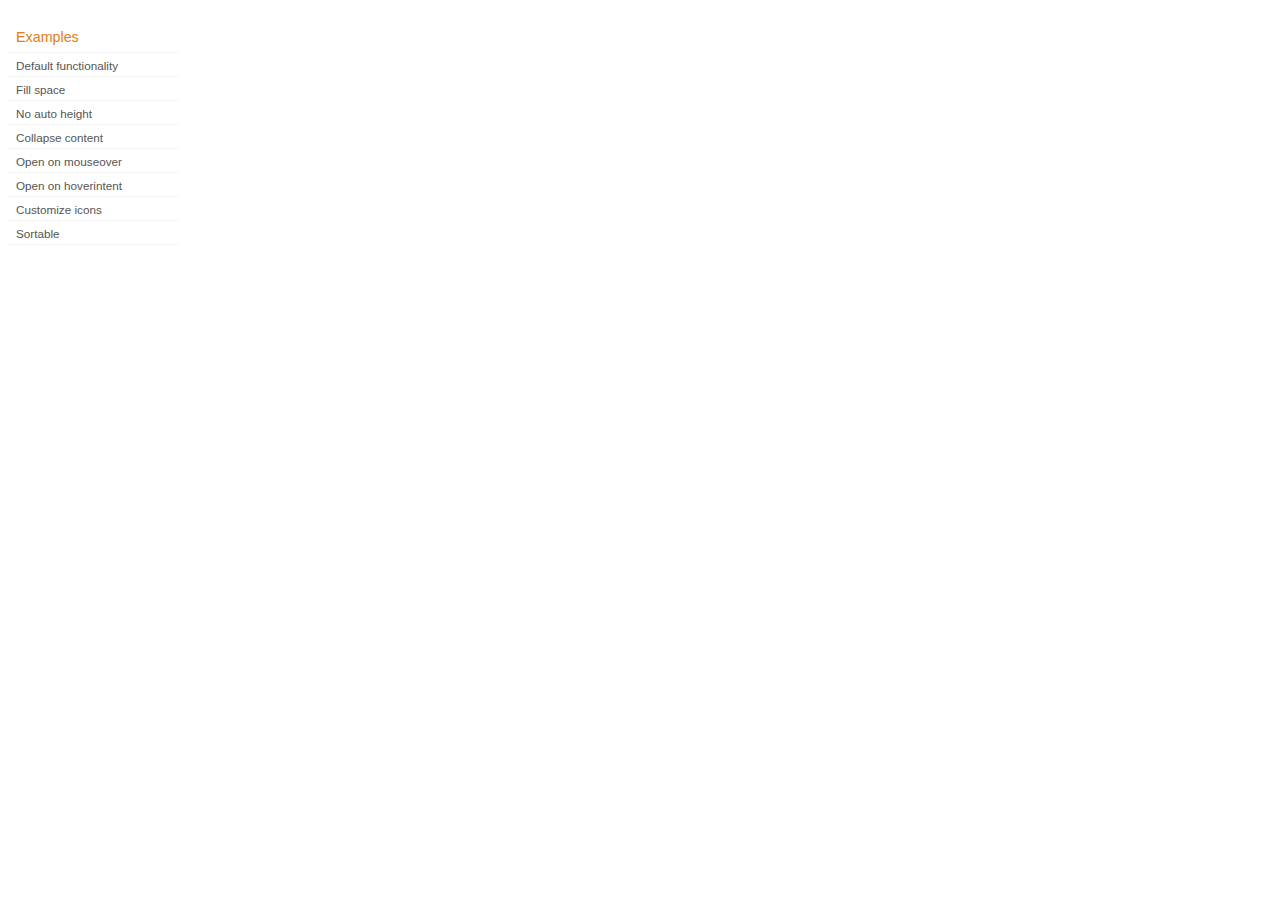
<file: whetstone1/js/jquery-ui-1.8.17/development-bundle/demos/accordion/index.html>
<!DOCTYPE html>
<html lang="en">
<head>
	<meta charset="utf-8">
	<title>jQuery UI Accordion Demos</title>
	<link rel="stylesheet" href="../demos.css">
</head>
<body>

<div class="demos-nav">
	<h4>Examples</h4>
	<ul>
		<li class="demo-config-on"><a href="default.html">Default functionality</a></li>
		<li><a href="fillspace.html">Fill space</a></li>
		<li><a href="no-auto-height.html">No auto height</a></li>
		<li><a href="collapsible.html">Collapse content</a></li>
		<li><a href="mouseover.html">Open on mouseover</a></li>
		<li><a href="hoverintent.html">Open on hoverintent</a></li>
		<li><a href="custom-icons.html">Customize icons</a></li>
		<li><a href="sortable.html">Sortable</a></li>
	</ul>
</div>

</body>
</html>
</file>
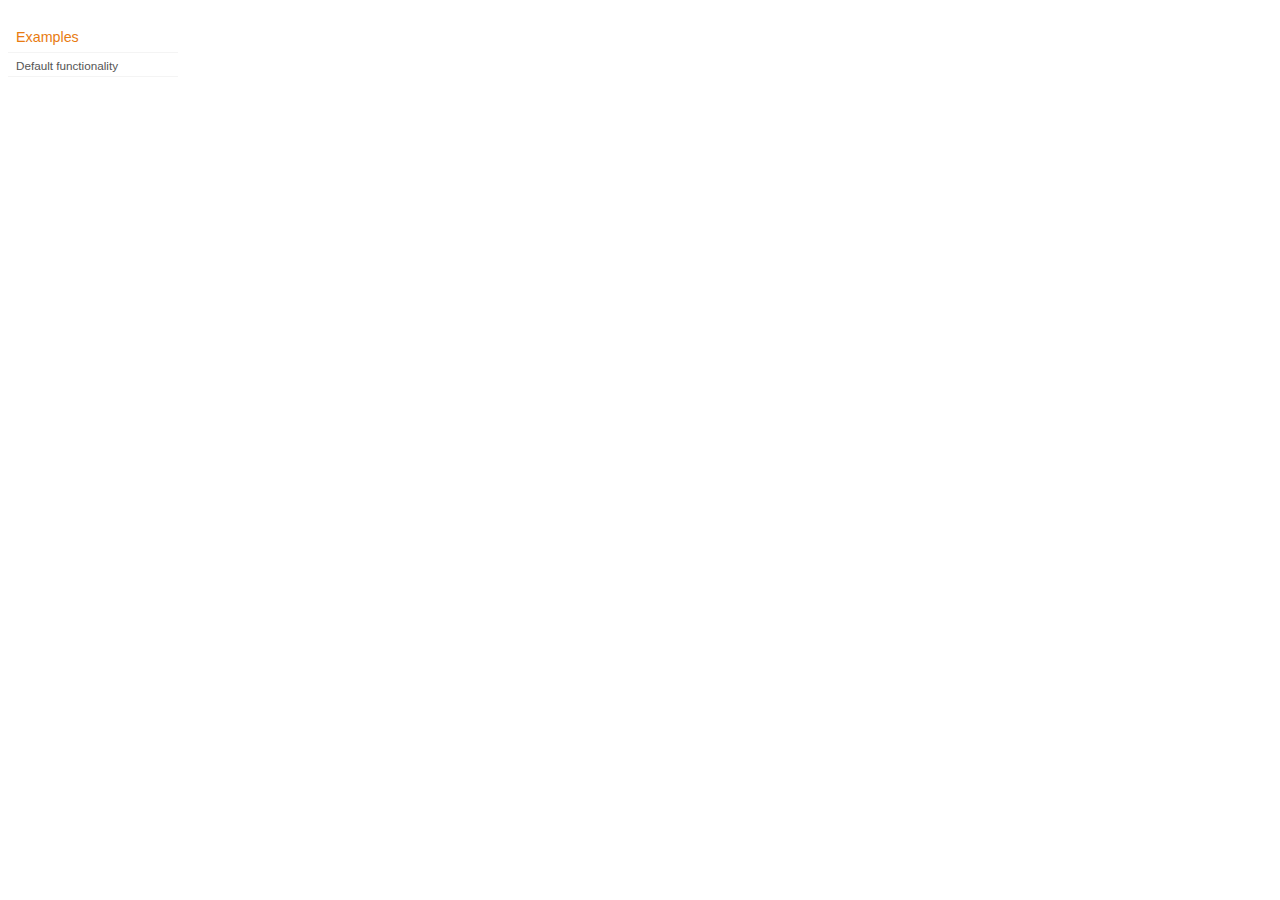
<file: whetstone1/js/jquery-ui-1.8.17/development-bundle/demos/addClass/index.html>
<!DOCTYPE html>
<html lang="en">
<head>
	<meta charset="utf-8">
	<title>jQuery UI Effects Demos</title>
	<link rel="stylesheet" href="../demos.css">
</head>
<body>

<div class="demos-nav">
	<h4>Examples</h4>
	<ul>
		<li class="demo-config-on"><a href="default.html">Default functionality</a></li>
	</ul>
</div>

</body>
</html>
</file>
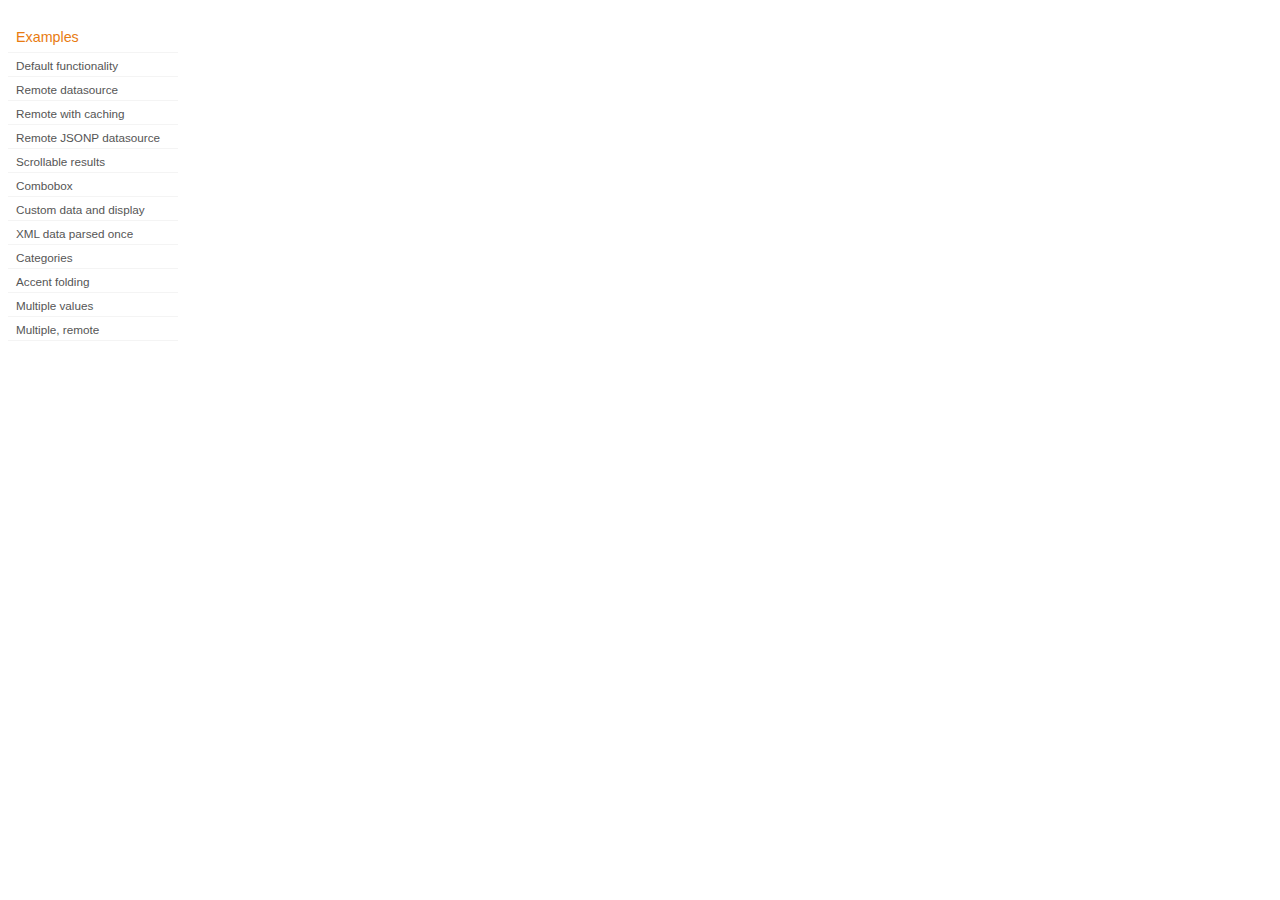
<file: whetstone1/js/jquery-ui-1.8.17/development-bundle/demos/autocomplete/index.html>
<!DOCTYPE html>
<html lang="en">
<head>
	<meta charset="utf-8">
	<title>jQuery UI Autocomplete Demos</title>
	<link rel="stylesheet" href="../demos.css">
</head>
<body>
	<div class="demos-nav">
		<h4>Examples</h4>
		<ul>
			<li class="demo-config-on"><a href="default.html">Default functionality</a></li>
			<li><a href="remote.html">Remote datasource</a></li>
			<li><a href="remote-with-cache.html">Remote with caching</a></li>
			<li><a href="remote-jsonp.html">Remote JSONP datasource</a></li>
			<li><a href="maxheight.html">Scrollable results</a></li>
			<li><a href="combobox.html">Combobox</a></li>
			<li><a href="custom-data.html">Custom data and display</a></li>
			<li><a href="xml.html">XML data parsed once</a></li>
			<li><a href="categories.html">Categories</a></li>
			<li><a href="folding.html">Accent folding</a></li>
			<li><a href="multiple.html">Multiple values</a></li>
			<li><a href="multiple-remote.html">Multiple, remote</a></li>
		</ul>
	</div>
</body>
</html>
</file>
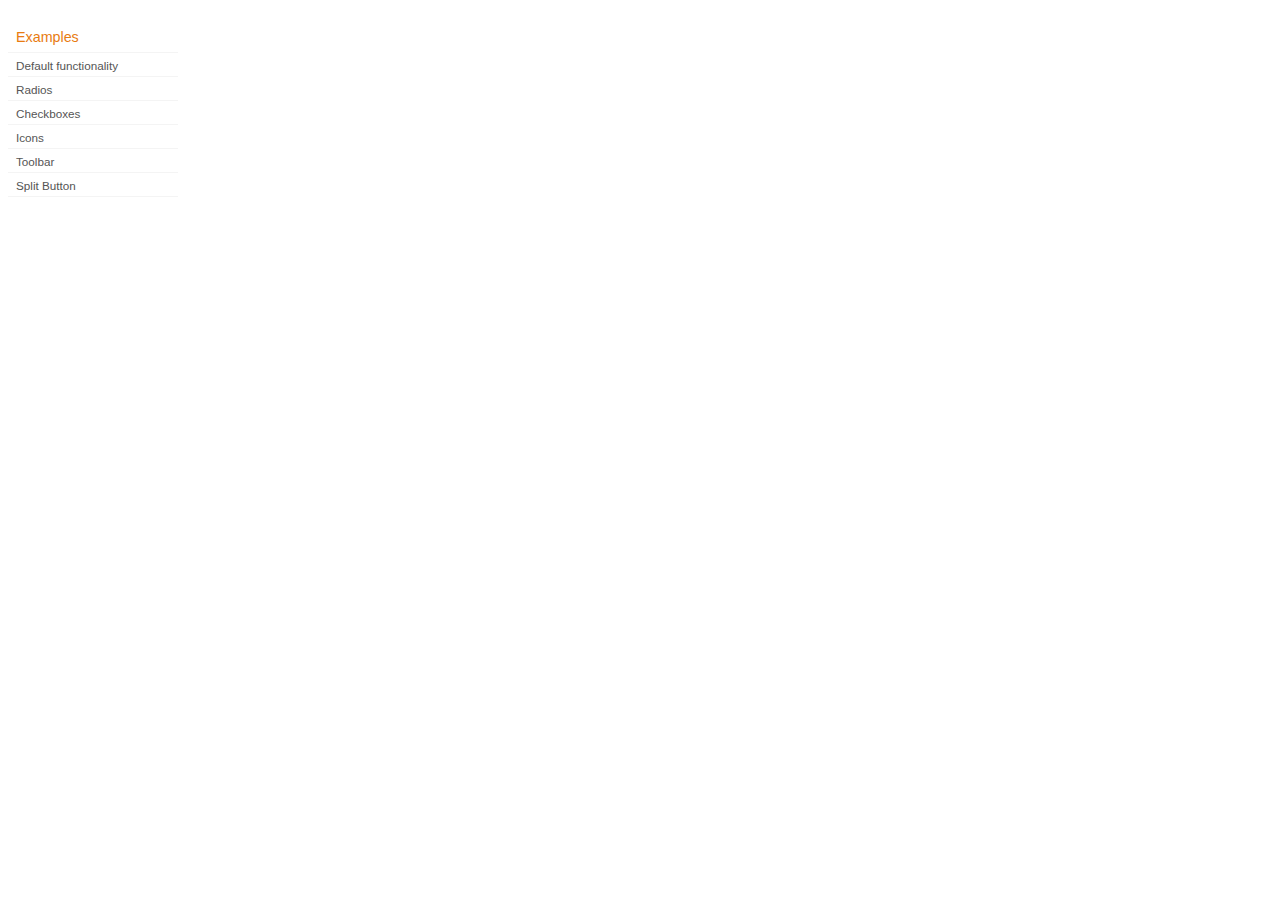
<file: whetstone1/js/jquery-ui-1.8.17/development-bundle/demos/button/index.html>
<!DOCTYPE html>
<html lang="en">
<head>
	<meta charset="utf-8">
	<title>jQuery UI Button Demos</title>
	<link rel="stylesheet" href="../demos.css">
</head>
<body>

<div class="demos-nav">
	<h4>Examples</h4>
	<ul>
		<li class="demo-config-on"><a href="default.html">Default functionality</a></li>
		<li><a href="radio.html">Radios</a></li>
		<li><a href="checkbox.html">Checkboxes</a></li>
		<li><a href="icons.html">Icons</a></li>
		<li><a href="toolbar.html">Toolbar</a></li>
		<li><a href="splitbutton.html">Split Button</a></li>
	</ul>
</div>

</body>
</html>
</file>
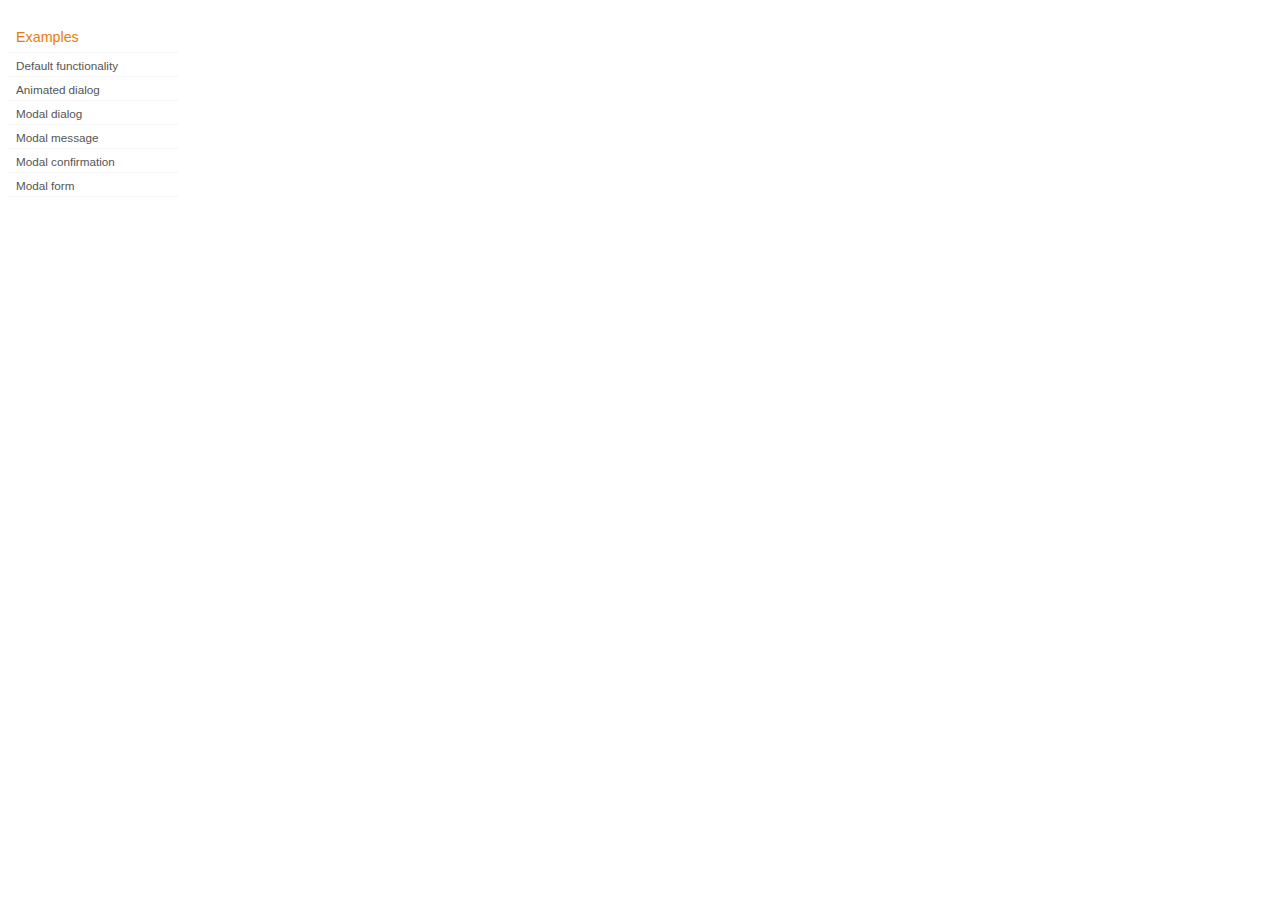
<file: whetstone1/js/jquery-ui-1.8.17/development-bundle/demos/dialog/index.html>
<!DOCTYPE html>
<html lang="en">
<head>
	<meta charset="utf-8">
	<title>jQuery UI Dialog Demos</title>
	<link rel="stylesheet" href="../demos.css">
</head>
<body>

<div class="demos-nav">
	<h4>Examples</h4>
	<ul>
		<li class="demo-config-on"><a href="default.html">Default functionality</a></li>
		<li><a href="animated.html">Animated dialog</a></li>
		<li><a href="modal.html">Modal dialog</a></li>
		<li><a href="modal-message.html">Modal message</a></li>
		<li><a href="modal-confirmation.html">Modal confirmation</a></li>
		<li><a href="modal-form.html">Modal form</a></li>
	</ul>
</div>

</body>
</html>
</file>
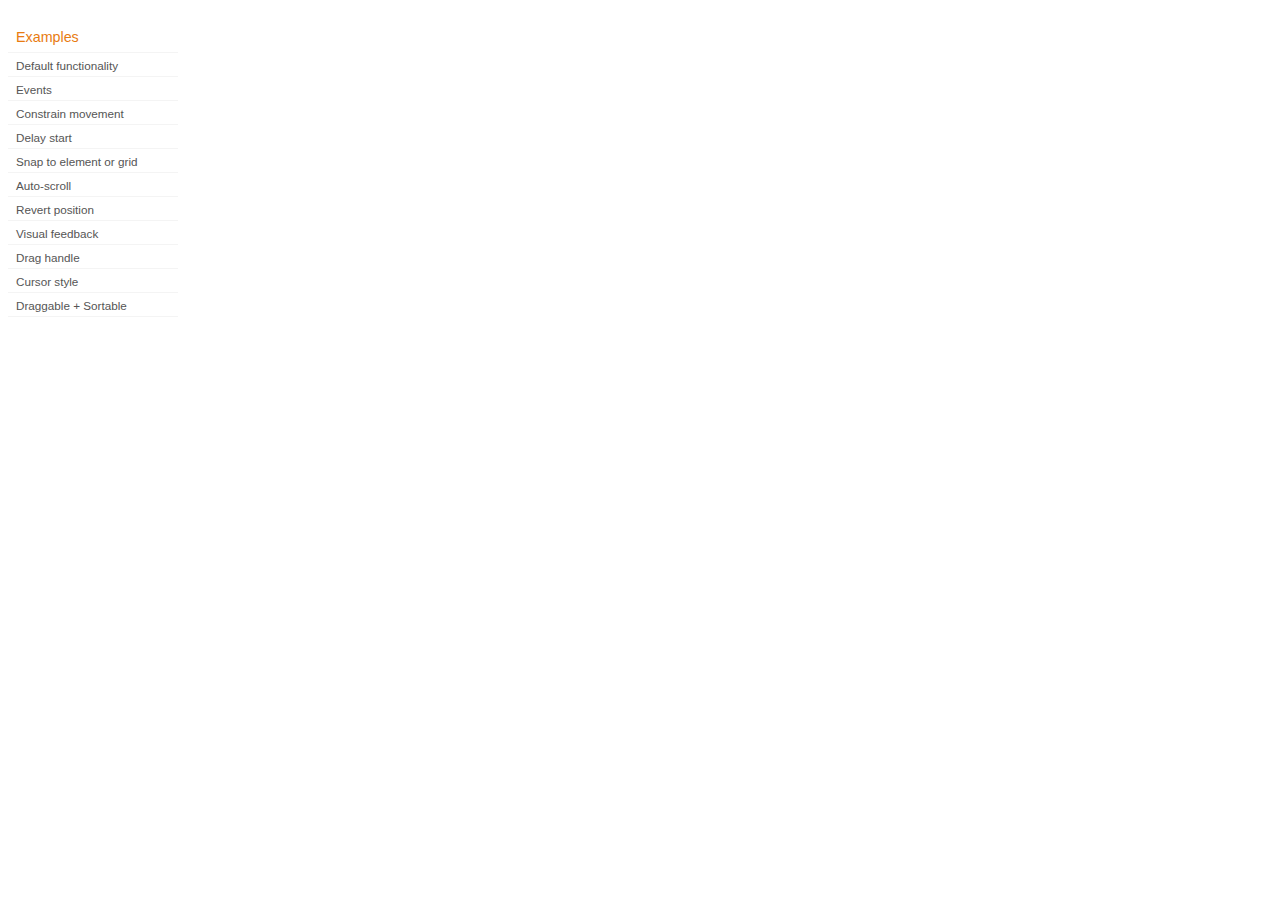
<file: whetstone1/js/jquery-ui-1.8.17/development-bundle/demos/draggable/index.html>
<!DOCTYPE html>
<html lang="en">
<head>
	<meta charset="utf-8">
	<title>jQuery UI Draggable Demos</title>
	<link rel="stylesheet" href="../demos.css">
</head>
<body>

<div class="demos-nav">
	<h4>Examples</h4>
	<ul>
		<li class="demo-config-on"><a href="default.html">Default functionality</a></li>
		<li><a href="events.html">Events</a></li>
		<li><a href="constrain-movement.html">Constrain movement</a></li>
		<li><a href="delay-start.html">Delay start</a></li>
		<li><a href="snap-to.html">Snap to element or&#160;grid</a></li>
		<li><a href="scroll.html">Auto-scroll</a></li>
		<li><a href="revert.html">Revert position</a></li>
		<li><a href="visual-feedback.html">Visual feedback</a></li>
		<li><a href="handle.html">Drag handle</a></li>
		<li><a href="cursor-style.html">Cursor style</a></li>
		<li><a href="sortable.html">Draggable + Sortable</a></li>
	</ul>
</div>

</body>
</html>
</file>
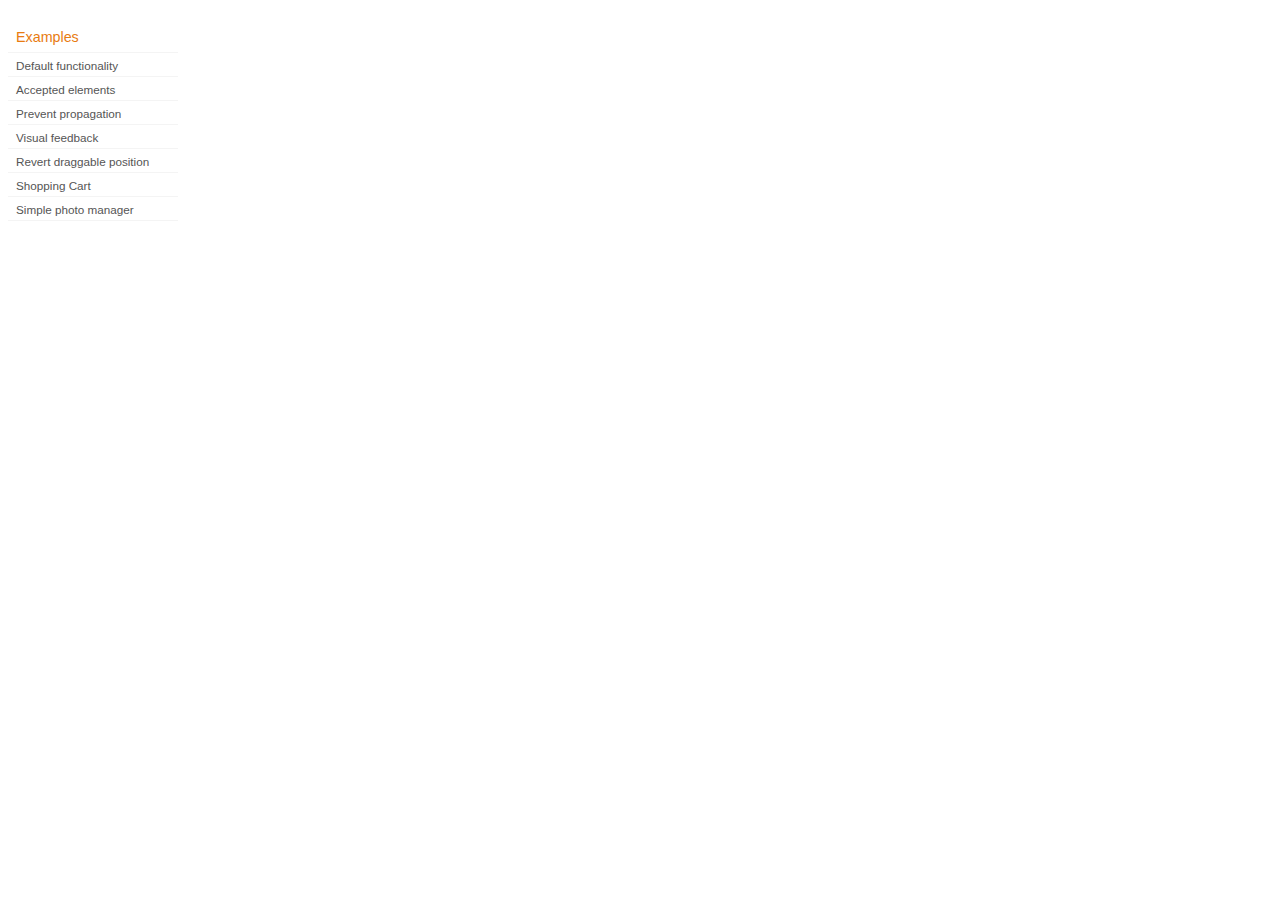
<file: whetstone1/js/jquery-ui-1.8.17/development-bundle/demos/droppable/index.html>
<!DOCTYPE html>
<html lang="en">
<head>
	<meta charset="utf-8">
	<title>jQuery UI Droppable Demos</title>
	<link rel="stylesheet" href="../demos.css">
</head>
<body>

<div class="demos-nav">
	<h4>Examples</h4>
	<ul>
		<li class="demo-config-on"><a href="default.html">Default functionality</a></li>
		<li><a href="accepted-elements.html">Accepted elements</a></li>
		<li><a href="propagation.html">Prevent propagation</a></li>
		<li><a href="visual-feedback.html">Visual feedback</a></li>
		<li><a href="revert.html">Revert draggable position</a></li>
		<li><a href="shopping-cart.html">Shopping Cart</a></li>
		<li><a href="photo-manager.html">Simple photo manager</a></li>
	</ul>
</div>

</body>
</html>
</file>
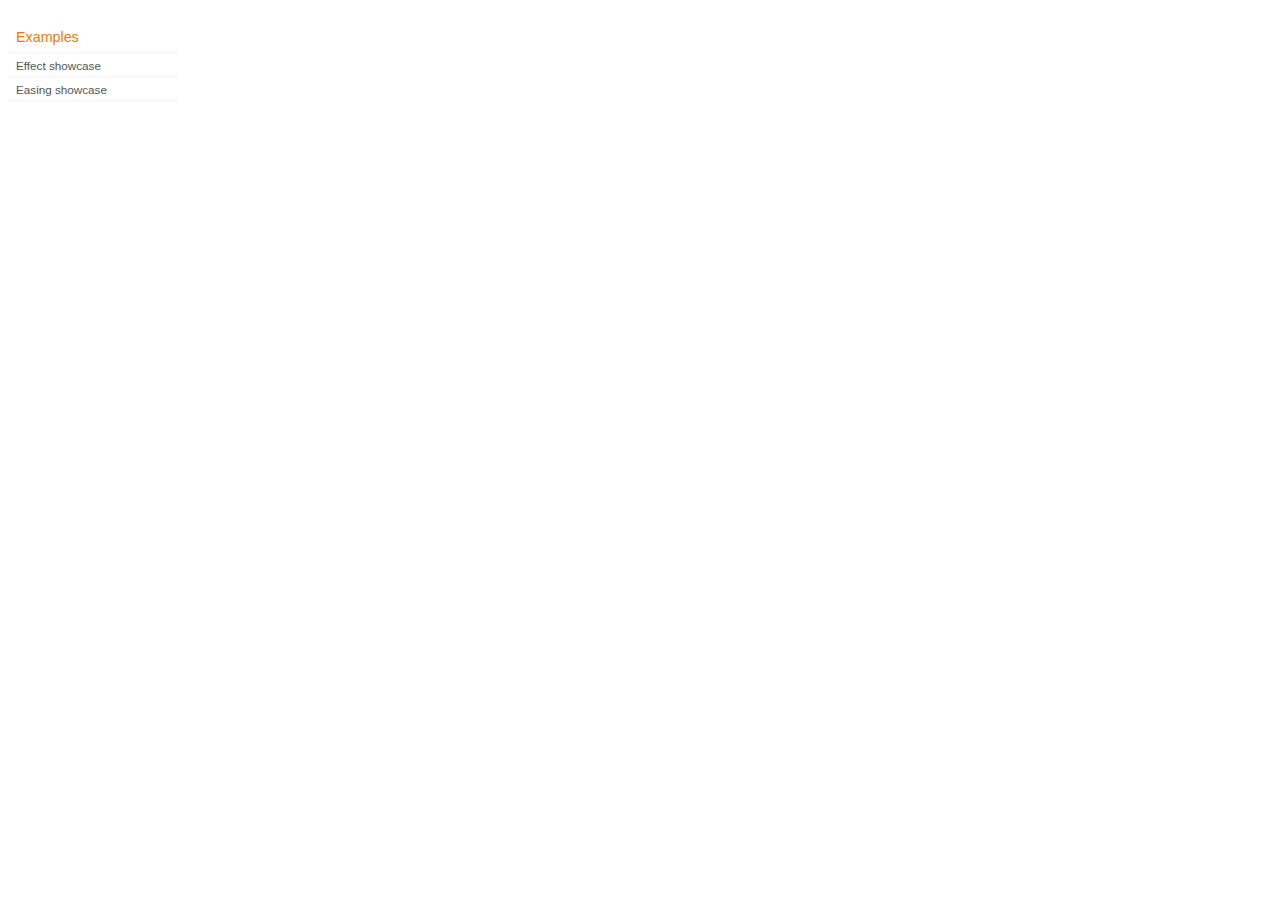
<file: whetstone1/js/jquery-ui-1.8.17/development-bundle/demos/effect/index.html>
<!DOCTYPE html>
<html lang="en">
<head>
	<meta charset="utf-8">
	<title>jQuery UI Effects Demos</title>
	<link rel="stylesheet" href="../demos.css">
</head>
<body>

<div class="demos-nav">
	<h4>Examples</h4>
	<ul>
		<li class="demo-config-on"><a href="default.html">Effect showcase</a></li>
		<li><a href="easing.html">Easing showcase</a></li>
	</ul>
</div>

</body>
</html>
</file>
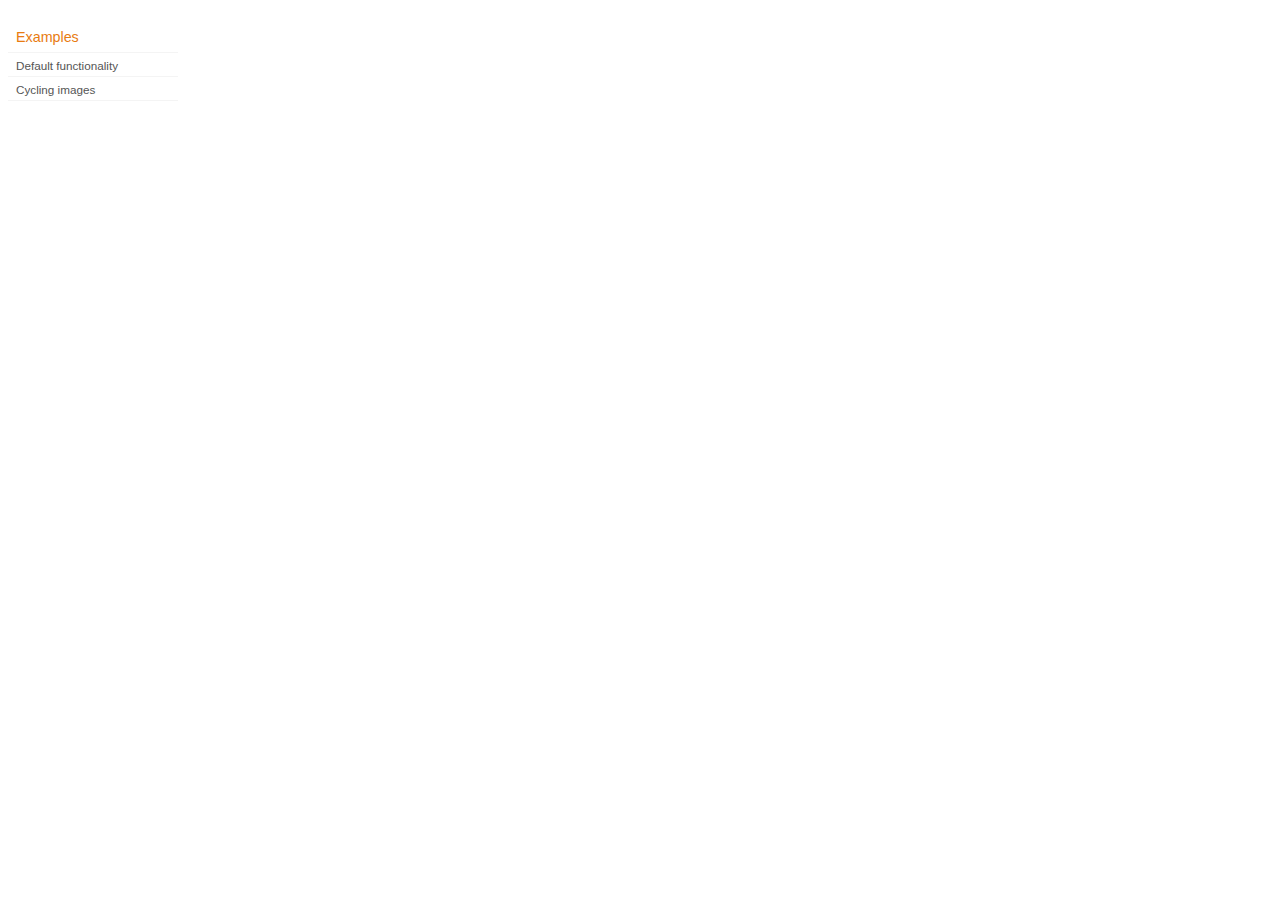
<file: whetstone1/js/jquery-ui-1.8.17/development-bundle/demos/position/index.html>
<!DOCTYPE html>
<html lang="en">
<head>
	<meta charset="utf-8">
	<title>jQuery UI Position Demo</title>
	<link rel="stylesheet" href="../demos.css">
</head>
<body>

<div class="demos-nav">
	<h4>Examples</h4>
	<ul>
		<li class="demo-config-on"><a href="default.html">Default functionality</a></li>
		<li><a href="cycler.html">Cycling images</a></li>
	</ul>
</div>

</body>
</html>
</file>
<file: whetstone1/js/jquery-ui-1.8.17/development-bundle/demos/demos.css>
body {
	font-size: 62.5%;
}

table {
	font-size: 1em;
}

/* Site
   -------------------------------- */

body {
	font-family: "Trebuchet MS", "Helvetica", "Arial",  "Verdana", "sans-serif";
}

/* Layout
   -------------------------------- */

.layout-grid {
	width: 960px;
}

.layout-grid td {
	vertical-align: top;
}

.layout-grid td.left-nav {
	width: 140px;
}

.layout-grid td.normal {
	border-left: 1px solid #eee;
	padding: 20px 24px;
	font-family: "Trebuchet MS", "Helvetica", "Arial",  "Verdana", "sans-serif";
}

.layout-grid td.demos {
	background: url('/images/demos_bg.jpg') no-repeat;
	height: 337px;
	overflow: hidden;
}

/* Normal
   -------------------------------- */

.normal h3,
.normal h4 {
	margin: 0;
	font-weight: normal;
}

.normal h3 {
	padding: 0 0 9px;
	font-size: 1.8em;
}

.normal h4 {
	padding-bottom: 21px;
	border-bottom: 1px dashed #999;
	font-size: 1.2em;
	font-weight: bold;
}

.normal p {
	font-size: 1.2em;
}

/* Demos */

.demos-nav, .demos-nav dt, .demos-nav dd, .demos-nav ul, .demos-nav li {
	margin: 0;
	padding: 0
}

.demos-nav {
	float: left;
	width: 170px;
	font-size: 1.3em;
}

.demos-nav dt,
.demos-nav h4 {
	margin: 0;
	padding: 0;
	font: normal 1.1em "Trebuchet MS", "Helvetica", "Arial",  "Verdana", "sans-serif";
	color: #e87b10;
}

.demos-nav dt,
.demos-nav h4 {
	margin-top: 1.5em;
	margin-bottom: 0;
	padding-left: 8px;
	padding-bottom:5px;
	line-height: 1.2em;
	border-bottom: 1px solid #F4F4F4;
}

.demos-nav dd a,
.demos-nav li a {
	border-bottom: 1px solid #F4F4F4;
	display:block;
	padding: 4px 3px 4px 8px;
	font-size: 90%;
	text-decoration: none;
	color: #555 ;
	margin:2px 0;
	height:13px;
}

.demos-nav dd a:hover,
.demos-nav dd a:focus,
.demos-nav dd a:hover,
.demos-nav dd a:focus {
	background: #f3f3f3;
	color:#000;
	-moz-border-radius: 5px; -webkit-border-radius: 5px;
}
 .demos-nav dd a.selected {
	background: #555;
	color:#ffffff;
	-moz-border-radius: 5px; -webkit-border-radius: 5px;
}


/* new styles for demo pages, added by Filament 12.29.08
eventually we should convert the font sizes to ems -- using px for now to minimize style conflicts
*/

.normal h3.demo-header { font-size:32px; padding:0 0 5px; border-bottom:1px solid #eee; text-transform: capitalize; }
.normal h4.demo-subheader { font-size:10px; text-transform: uppercase; color:#999; padding:8px 0 3px; border:0; margin:0; }
.normal a:link,
.normal a:visited { color:#1b75bb; text-decoration:none; }
.normal a:hover,
.normal a:active { color:#0b559b; }

#demo-config { padding:20px 0 0; }

#demo-frame { float:left; width:540px; height:380px; border:1px solid #ddd; overflow: auto; position: relative; }
#demo-frame h3, #demo-frame h4 { padding: 0; font-weight: bold; font-size: 1em; }

#demo-config-menu { float:right; width:180px;  }
#demo-config-menu h4 { font-size:13px; color:#666; font-weight:normal; border:0; padding-left:18px; }

#demo-config-menu ul { list-style: none; padding: 0; margin: 0; }

#demo-config-menu li { font-size:12px; padding:0 0 0 10px; margin:3px 0; zoom: 1; }

#demo-config-menu li a:link,
#demo-config-menu li a:visited { display:block; padding:1px 8px 4px; border-bottom:1px dotted #b3b3b3; }
* html #demo-config-menu li a:link,
* html #demo-config-menu li a:visited { padding:1px 8px 2px; }
#demo-config-menu li a:hover,
#demo-config-menu li a:active { background-color:#f6f6f6; }

#demo-config-menu li.demo-config-on { background: url(images/demo-config-on-tile.gif) repeat-x left center; }

#demo-config-menu li.demo-config-on a:link,
#demo-config-menu li.demo-config-on a:visited,
#demo-config-menu li.demo-config-on a:hover,
#demo-config-menu li.demo-config-on a:active { background: url(images/demo-config-on.gif) no-repeat left; padding-left:18px; color:#fff; border:0; margin-left:-10px; margin-top: 0px; margin-bottom: 0px; }

#demo-source, #demo-notes {
	clear: both;
	padding: 20px 0 0;
	font-size: 1.3em;
}

#demo-notes { width:520px; color:#333; font-size: 1em; }
#demo-notes p code, .demo-description p code { padding: 0; font-weight: bold; }
#demo-source pre, #demo-source code { padding: 0; }
code, pre { padding:8px 0 8px 20px ; font-size: 1.2em; line-height:130%;  }

#demo-source a:link,
#demo-source a:visited,
#demo-source a:hover,
#demo-source a:active { font-size:12px; padding-left:13px; background-position: left center; background-repeat: no-repeat; }

#demo-source a.source-open:link,
#demo-source a.source-open:visited,
#demo-source a.source-open:hover,
#demo-source a.source-open:active { background-image: url(images/demo-spindown-open.gif); }

#demo-source a.source-closed:link,
#demo-source a.source-closed:visited,
#demo-source a.source-closed:hover,
#demo-source a.source-closed:active { background-image: url(images/demo-spindown-closed.gif); }

div.demo {
	padding:12px;
	font-family: "Trebuchet MS", "Arial", "Helvetica", "Verdana", "sans-serif";
}

div.demo h3.docs { clear:left; font-size:12px; font-weight:normal; padding:0 0 1em; margin:0; }

div.demo-description {
	clear:both;
	padding:12px;
	font-family: "Trebuchet MS", "Arial", "Helvetica", "Verdana", "sans-serif";
	font-size: 1.3em;
	line-height: 1.4em;
}

.ui-draggable, .ui-droppable {
	background-position: top left;
}

.left-nav .demos-nav {
	padding-right: 10px;
}

#demo-link { font-size:11px;  padding-top: 6px; clear: both; overflow: hidden; }
#demo-link a span.ui-icon { float:left; margin-right:3px; }

/* Component containers
----------------------------------*/
#widget-docs .ui-widget { font-family: Trebuchet MS,Verdana,Arial,sans-serif; font-size: 1em; }
#widget-docs .ui-widget input, #widget-docs .ui-widget select, #widget-docs .ui-widget textarea, #widget-docs .ui-widget button { font-family: Trebuchet MS,Verdana,Arial,sans-serif; font-size: 1em; }
#widget-docs .ui-widget-header { border: 1px solid #ffffff; background: #464646 url(images/464646_40x100_textures_01_flat_100.png) 50% 50% repeat-x; color: #ffffff; font-weight: bold; }
#widget-docs .ui-widget-header a { color: #ffffff; }
#widget-docs .ui-widget-content { border: 1px solid #ffffff; background: #ffffff url(images/ffffff_40x100_textures_01_flat_75.png) 50% 50% repeat-x; color: #222222; }
#widget-docs .ui-widget-content a { color: #222222; }

/* Interaction states
----------------------------------*/
#widget-docs .ui-state-default, #widget-docs .ui-widget-content #widget-docs .ui-state-default { border: 1px solid #666666; background: #555555 url(images/555555_40x100_textures_03_highlight_soft_75.png) 50% 50% repeat-x; font-weight: normal; color: #ffffff; outline: none; }
#widget-docs .ui-state-default a { color: #ffffff; text-decoration: none; outline: none; }
#widget-docs .ui-state-hover, #widget-docs .ui-widget-content #widget-docs .ui-state-hover, #widget-docs .ui-state-focus, #widget-docs .ui-widget-content #widget-docs .ui-state-focus { border: 1px solid #666666; background: #444444 url(images/444444_40x100_textures_03_highlight_soft_60.png) 50% 50% repeat-x; font-weight: normal; color: #ffffff; outline: none; }
#widget-docs .ui-state-hover a { color: #ffffff; text-decoration: none; outline: none; }
#widget-docs .ui-state-active, #widget-docs .ui-widget-content #widget-docs .ui-state-active { border: 1px solid #666666; background: #ffffff url(images/ffffff_40x100_textures_01_flat_65.png) 50% 50% repeat-x; font-weight: normal; color: #F6921E; outline: none; }
#widget-docs .ui-state-active a { color: #F6921E; outline: none; text-decoration: none; }

/* Interaction Cues
----------------------------------*/
#widget-docs .ui-state-highlight, #widget-docs .ui-widget-content #widget-docs .ui-state-highlight {border: 1px solid #fcefa1; background: #fbf9ee url(images/fbf9ee_40x100_textures_02_glass_55.png) 50% 50% repeat-x; color: #363636; }
#widget-docs .ui-state-error, #widget-docs .ui-widget-content #widget-docs .ui-state-error {border: 1px solid #cd0a0a; background: #fef1ec url(images/fef1ec_40x100_textures_05_inset_soft_95.png) 50% bottom repeat-x; color: #cd0a0a; }
#widget-docs .ui-state-error-text, #widget-docs .ui-widget-content #widget-docs .ui-state-error-text { color: #cd0a0a; }
#widget-docs .ui-state-disabled, #widget-docs .ui-widget-content #widget-docs .ui-state-disabled { opacity: .35; filter:Alpha(Opacity=35); background-image: none; }
#widget-docs .ui-priority-primary, #widget-docs .ui-widget-content #widget-docs .ui-priority-primary { font-weight: bold; }
#widget-docs .ui-priority-secondary, #widget-docs .ui-widget-content #widget-docs .ui-priority-secondary { opacity: .7; filter:Alpha(Opacity=70); font-weight: normal; }

/* Icons
----------------------------------*/

/* states and images */
#demo-frame-wrapper .ui-icon, #widget-docs .ui-icon { width: 16px; height: 16px; background-image: url(images/222222_256x240_icons_icons.png); }
#widget-docs .ui-widget-content .ui-icon {background-image: url(images/222222_256x240_icons_icons.png); }
#widget-docs .ui-widget-header .ui-icon {background-image: url(images/222222_256x240_icons_icons.png); }
#widget-docs .ui-state-default .ui-icon { background-image: url(images/888888_256x240_icons_icons.png); }
#widget-docs .ui-state-hover .ui-icon, #widget-docs .ui-state-focus .ui-icon {background-image: url(images/454545_256x240_icons_icons.png); }
#widget-docs .ui-state-active .ui-icon {background-image: url(images/454545_256x240_icons_icons.png); }
#widget-docs .ui-state-highlight .ui-icon {background-image: url(images/2e83ff_256x240_icons_icons.png); }
#widget-docs .ui-state-error .ui-icon, #widget-docs .ui-state-error-text .ui-icon {background-image: url(images/cd0a0a_256x240_icons_icons.png); }


/* Misc visuals
----------------------------------*/

/* Corner radius */
#widget-docs .ui-corner-tl { -moz-border-radius-topleft: 4px; -webkit-border-top-left-radius: 4px; }
#widget-docs .ui-corner-tr { -moz-border-radius-topright: 4px; -webkit-border-top-right-radius: 4px; }
#widget-docs .ui-corner-bl { -moz-border-radius-bottomleft: 4px; -webkit-border-bottom-left-radius: 4px; }
#widget-docs .ui-corner-br { -moz-border-radius-bottomright: 4px; -webkit-border-bottom-right-radius: 4px; }
#widget-docs .ui-corner-top { -moz-border-radius-topleft: 4px; -webkit-border-top-left-radius: 4px; -moz-border-radius-topright: 4px; -webkit-border-top-right-radius: 4px; }
#widget-docs .ui-corner-bottom { -moz-border-radius-bottomleft: 4px; -webkit-border-bottom-left-radius: 4px; -moz-border-radius-bottomright: 4px; -webkit-border-bottom-right-radius: 4px; }
#widget-docs .ui-corner-right {  -moz-border-radius-topright: 4px; -webkit-border-top-right-radius: 4px; -moz-border-radius-bottomright: 4px; -webkit-border-bottom-right-radius: 4px; }
#widget-docs .ui-corner-left { -moz-border-radius-topleft: 4px; -webkit-border-top-left-radius: 4px; -moz-border-radius-bottomleft: 4px; -webkit-border-bottom-left-radius: 4px; }
#widget-docs .ui-corner-all { -moz-border-radius: 4px; -webkit-border-radius: 4px; }

/* Overlays */
#widget-docs .ui-widget-overlay { background: #aaaaaa url(images/aaaaaa_40x100_textures_01_flat_0.png) 50% 50% repeat-x; opacity: .30;filter:Alpha(Opacity=30); }
#widget-docs .ui-widget-shadow { margin: -8px 0 0 -8px; padding: 8px; background: #aaaaaa url(images/aaaaaa_40x100_textures_01_flat_0.png) 50% 50% repeat-x; opacity: .30;filter:Alpha(Opacity=30); -moz-border-radius: 8px; -webkit-border-radius: 8px; }

/*
----------------------------------*/

#widget-docs { margin:20px 0 0; border: none; }

#widget-docs h2, #widget-docs h3, #widget-docs h4, #widget-docs p, #widget-docs ul, #widget-docs code { margin:0; padding:0; }
#widget-docs code { display:block; color:#444; font-size:.9em; margin:0 0 1em; }
#widget-docs code strong { color:#000; }
#widget-docs p { margin:0 3em 1.2em 0; }
#widget-docs p.intro { font-size:13px; color:#666; line-height:1.3; }
#widget-docs ul { list-style-type: none; }

#widget-docs h2 { font-size:16px; margin:1.2em 0 .5em; }
#widget-docs h3 { font-size:14px; color:#e6820E; margin:1.5em 0 .5em; }
.normal #widget-docs h4 { font-size:12px; color:#000; border:0; margin:0 0 .5em; }

#docs-overview-main { width:400px; }
#docs-overview-sidebar { float:right; width:200px; }
#docs-overview-sidebar a span { color:#666; }
#widget-docs #docs-overview-main p { margin-right:0; }
#widget-docs #docs-overview-sidebar h4 { padding-left:0; }

.docs-list-header { float:left; width:100%; margin:10px 0 0; border-bottom:1px solid #eee; }
#widget-docs .docs-list-header h2 { float:left; margin:0; }
#widget-docs .docs-list-header p { float:right; margin:5px 0; font-size:11px; }

.docs-list { float:left; width:100%; padding:0 0 10px; }
.docs-list .param-header { float:left; clear:left; width:100%; padding:8px 0; border-top:1px solid #eee; }
#widget-docs .param-header h3, #widget-docs .param-header p { margin:0; float:left; }
#widget-docs .param-header h3 { width:50%; }
#widget-docs .param-header h3 span { background: url(images/demo-spindown-closed.gif) no-repeat left; padding-left:13px; }
#widget-docs .param-open .param-header h3 span { background: url(images/demo-spindown-open.gif) no-repeat left; }
#widget-docs .param-header p { width:24%; }
#widget-docs .param-header p.param-type span { background: url(images/icon-docs-info.gif) no-repeat left; cursor:pointer; border-bottom:1px dashed #ccc; padding-left:15px; }

.param-details { padding-left:13px; }
.param-args { margin:0 0 1.5em; border-top:1px dotted #ccc;}
.param-args td { padding:3px 30px 3px 5px; border-bottom:1px dotted #ccc;  }


/* overrides for ui-tab styles */
#widget-docs ul.ui-tabs-nav { padding:0 0 0 8px; }
#widget-docs .ui-tabs-nav li { margin:5px 5px 0 0; }

#widget-docs .ui-tabs-nav li a:link,
#widget-docs .ui-tabs-nav li a:visited,
#widget-docs .ui-tabs-nav li a:hover,
#widget-docs .ui-tabs-nav li a:active { font-size:14px; padding:4px 1.2em 3px; color:#fff; }

#widget-docs .ui-tabs-nav li.ui-tabs-selected a:link,
#widget-docs .ui-tabs-nav li.ui-tabs-selected a:visited,
#widget-docs .ui-tabs-nav li.ui-tabs-selected a:hover,
#widget-docs .ui-tabs-nav li.ui-tabs-selected a:active { color:#e6820E; }

#widget-docs .ui-tabs-panel { padding:20px 9px; font-size:12px; line-height:1.4; color:#000; }

#widget-docs .ui-widget-content a:link,
#widget-docs .ui-widget-content a:visited { color:#1b75bb; text-decoration:none; }
#widget-docs .ui-widget-content a:hover,
#widget-docs .ui-widget-content a:active { color:#0b559b; }
</file>
